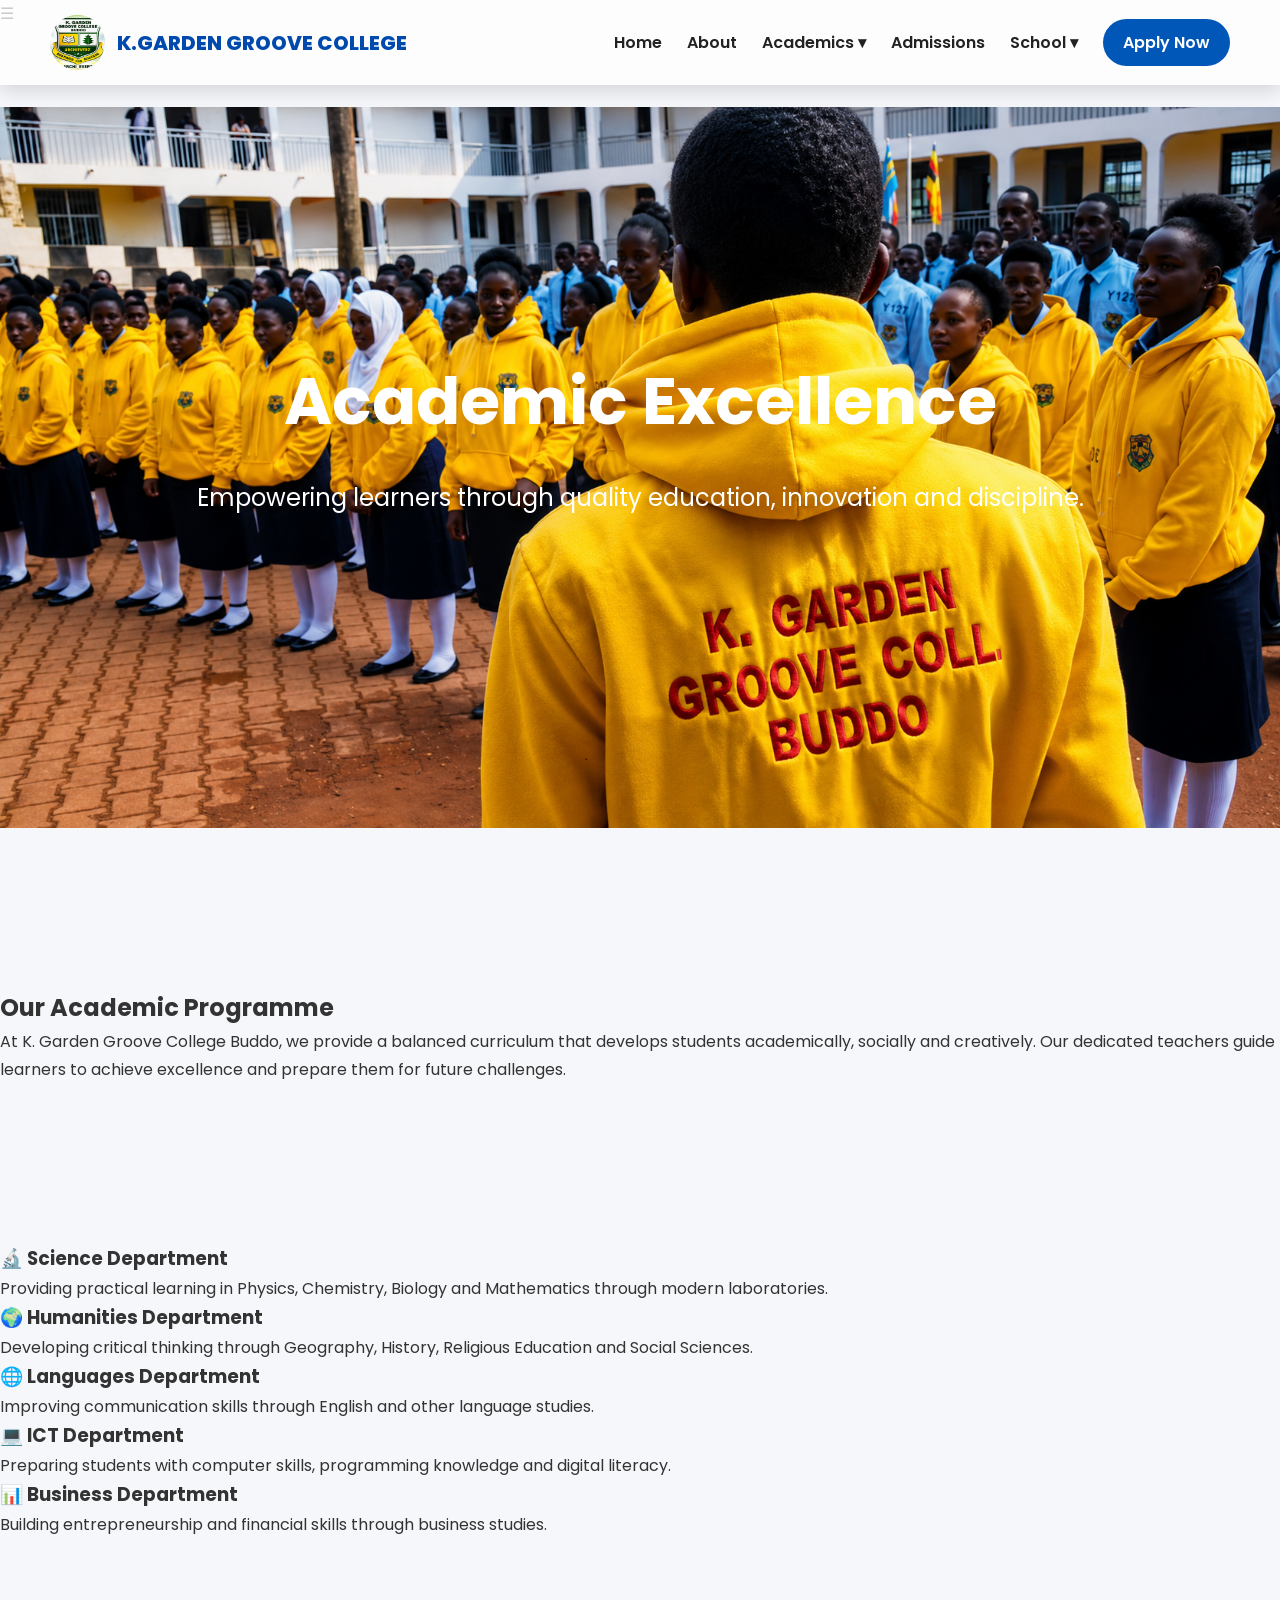
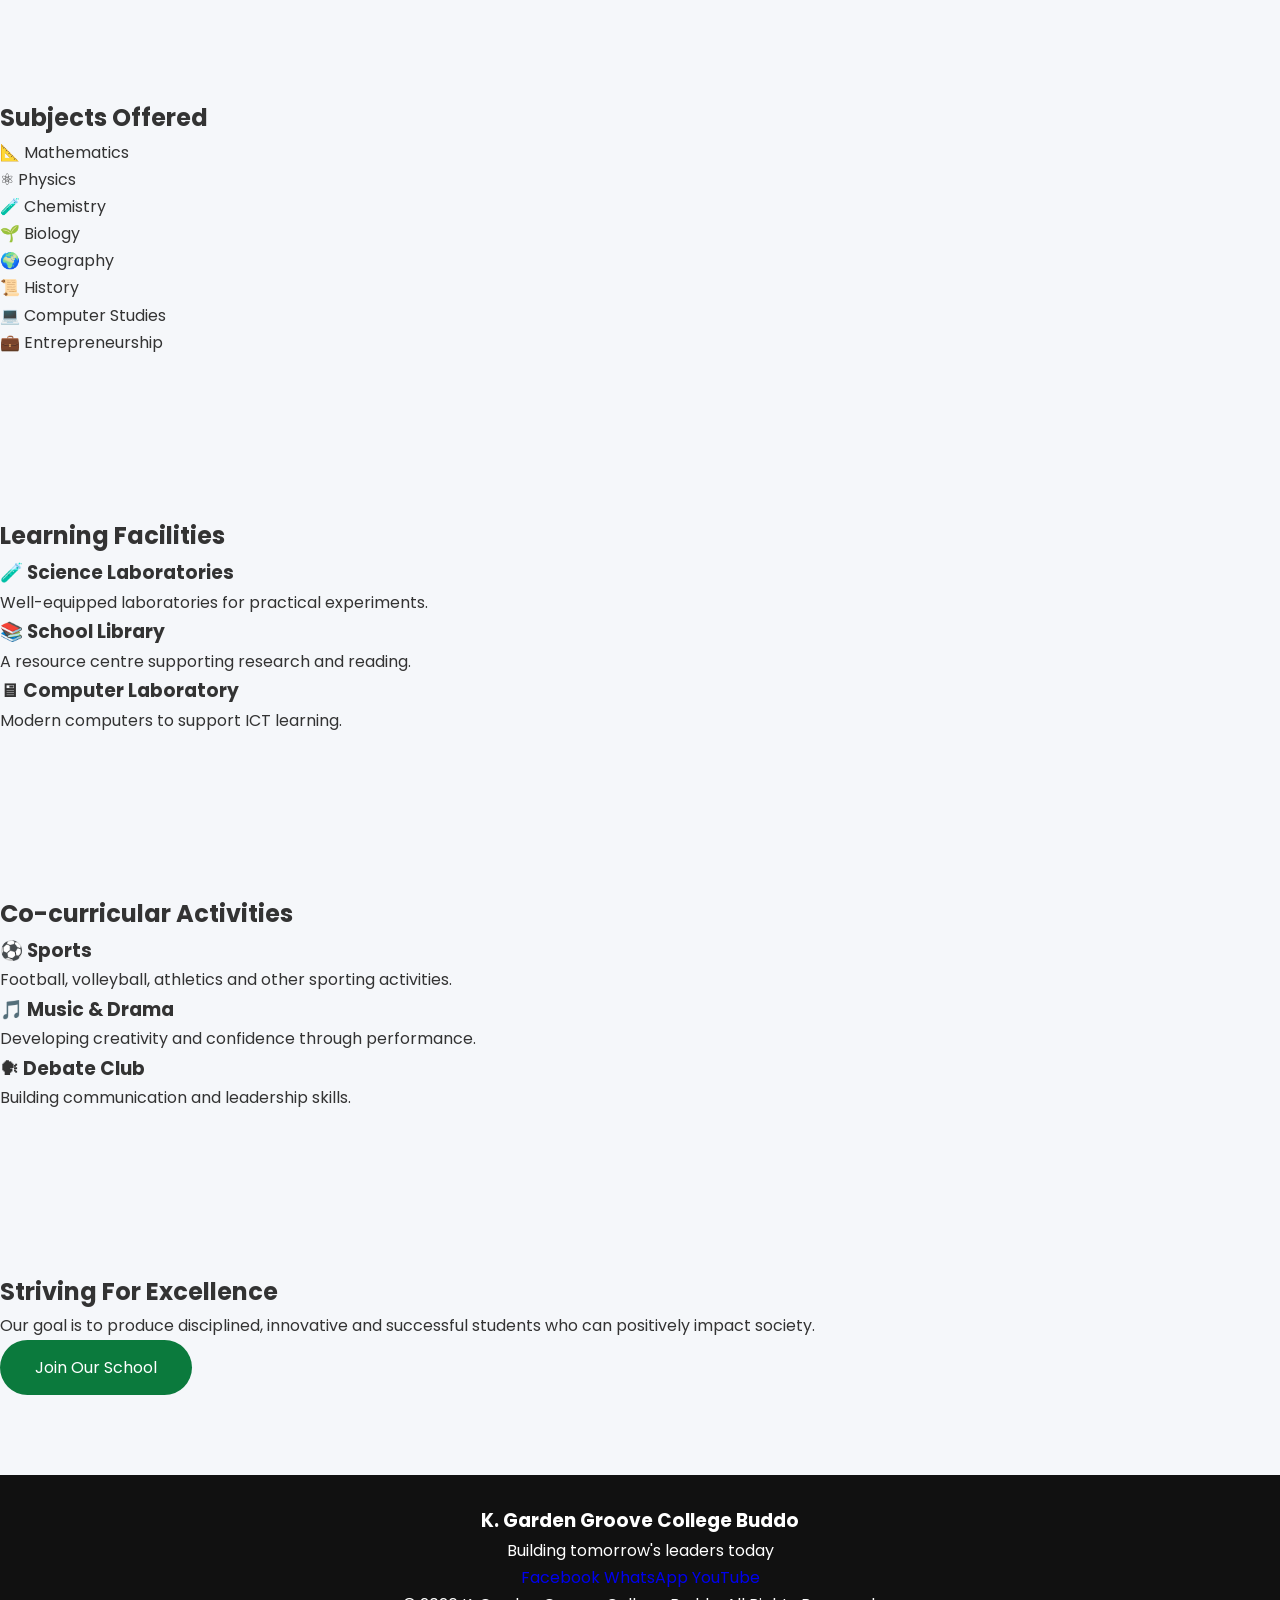
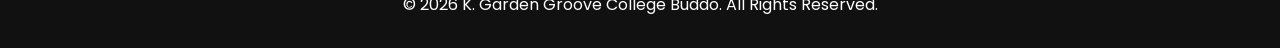
<file: academics.html>
<!DOCTYPE html>
<html lang="en">

<head>

<meta charset="UTF-8">
<meta name="viewport" content="width=device-width, initial-scale=1.0">

<title>Academics | K. Garden Groove College Buddo</title>
<link rel="icon" type="Badge.jpg" href="Badge.jpg">
<link rel="stylesheet" href="style.css">

<link href="https://fonts.googleapis.com/css2?family=Poppins:wght@300;400;500;600;700&display=swap" rel="stylesheet">

</head>


<body>


<!-- MODERN NAVIGATION -->

<header class="header">

<nav class="navbar">


<!-- LOGO -->

<div class="brand">

<div class="logo">
        <img src="Badge.jpg" alt="School Logo">
        <span>K.GARDEN GROOVE COLLEGE</span>
    </div>
</div>





<!-- MENU -->

<ul class="nav-links" id="navLinks">


<li>
<a href="index.html">
Home
</a>
</li>


<li>
<a href="about.html">
About
</a>
</li>



<li class="dropdown">

<a href="#">
Academics ▾
</a>


<ul class="dropdown-menu">

<li>
<a href="academics.html">
Departments
</a>
</li>


<li>
<a href="academics.html">
Subjects
</a>
</li>


<li>
<a href="gallery.html">
Academic Gallery
</a>
</li>


</ul>


</li>





<li>
<a href="admissions.html">
Admissions
</a>
</li>




<li class="dropdown">


<a href="#">
School ▾
</a>


<ul class="dropdown-menu">


<li>
<a href="gallery.html">
Gallery
</a>
</li>


<li>
<a href="contact.html">
Contact
</a>
</li>


<li>
<a href="admin-login.html">
Admin
</a>
</li>


</ul>


</li>



<li>

<a 
href="contact.html"
class="apply-btn">

Apply Now

</a>

</li>


</ul>





<!-- MOBILE BUTTON -->

<div class="menu-toggle" id="menuToggle">

☰

</div>



</nav>


</header>
<div class="menu-btn" id="menuBtn">
☰
</div>


</nav>

</header>




<!-- HERO SECTION -->

<section class="academic-hero">
  <img src="ChatGPT Image Jul 20, 2026, 01_02_42 PM.png" class="hero-image">
<div class="hero-content">

<h1>Academic Excellence</h1>

<p>
Empowering learners through quality education, innovation and discipline.
</p>


</div>

</section>





<!-- INTRODUCTION -->

<section class="about-section">


<h2>Our Academic Programme</h2>


<p>

At K. Garden Groove College Buddo, we provide a balanced curriculum
that develops students academically, socially and creatively.
Our dedicated teachers guide learners to achieve excellence
and prepare them for future challenges.

</p>


</section>






<!-- DEPARTMENTS -->

<section class="cards-container">


<div class="info-card">

<h3>🔬 Science Department</h3>

<p>
Providing practical learning in Physics, Chemistry,
Biology and Mathematics through modern laboratories.
</p>

</div>



<div class="info-card">

<h3>🌍 Humanities Department</h3>

<p>
Developing critical thinking through Geography,
History, Religious Education and Social Sciences.
</p>

</div>



<div class="info-card">

<h3>🌐 Languages Department</h3>

<p>
Improving communication skills through English
and other language studies.
</p>

</div>



<div class="info-card">

<h3>💻 ICT Department</h3>

<p>
Preparing students with computer skills,
programming knowledge and digital literacy.
</p>

</div>



<div class="info-card">

<h3>📊 Business Department</h3>

<p>
Building entrepreneurship and financial skills
through business studies.
</p>

</div>


</section>







<!-- SUBJECTS -->

<section class="subjects">


<h2>Subjects Offered</h2>


<div class="subject-grid">


<div class="subject-card">
📐 Mathematics
</div>


<div class="subject-card">
⚛ Physics
</div>


<div class="subject-card">
🧪 Chemistry
</div>


<div class="subject-card">
🌱 Biology
</div>


<div class="subject-card">
🌍 Geography
</div>


<div class="subject-card">
📜 History
</div>


<div class="subject-card">
💻 Computer Studies
</div>


<div class="subject-card">
💼 Entrepreneurship
</div>


</div>


</section>







<!-- FACILITIES -->

<section class="facilities">


<h2>Learning Facilities</h2>


<div class="features">


<div>

<h3>🧪 Science Laboratories</h3>

<p>
Well-equipped laboratories for practical experiments.
</p>

</div>



<div>

<h3>📚 School Library</h3>

<p>
A resource centre supporting research and reading.
</p>

</div>



<div>

<h3>🖥 Computer Laboratory</h3>

<p>
Modern computers to support ICT learning.
</p>

</div>


</div>


</section>







<!-- ACTIVITIES -->

<section class="activities">


<h2>Co-curricular Activities</h2>


<div class="cards-container">


<div class="info-card">

<h3>⚽ Sports</h3>

<p>
Football, volleyball, athletics and other sporting activities.
</p>

</div>



<div class="info-card">

<h3>🎵 Music & Drama</h3>

<p>
Developing creativity and confidence through performance.
</p>

</div>



<div class="info-card">

<h3>🗣 Debate Club</h3>

<p>
Building communication and leadership skills.
</p>

</div>


</div>


</section>








<!-- EXCELLENCE MESSAGE -->

<section class="cta">


<h2>Striving For Excellence</h2>


<p>

Our goal is to produce disciplined, innovative and successful
students who can positively impact society.

</p>


<a href="admissions.html" class="btn">
Join Our School
</a>


</section>








<!-- FOOTER -->

<footer>


<h3>
K. Garden Groove College Buddo
</h3>


<p>
Building tomorrow's leaders today
</p>


<div class="social">

<a href="#">Facebook</a>

<a href="#">WhatsApp</a>

<a href="#">YouTube</a>

</div>


<p>
© 2026 K. Garden Groove College Buddo. All Rights Reserved.
</p>


</footer>





<script>

const menuBtn = document.getElementById("menuBtn");

const navLinks = document.querySelector(".nav-links");


menuBtn.onclick = () => {

navLinks.classList.toggle("show");

};


</script>


</body>

</html>
</file>
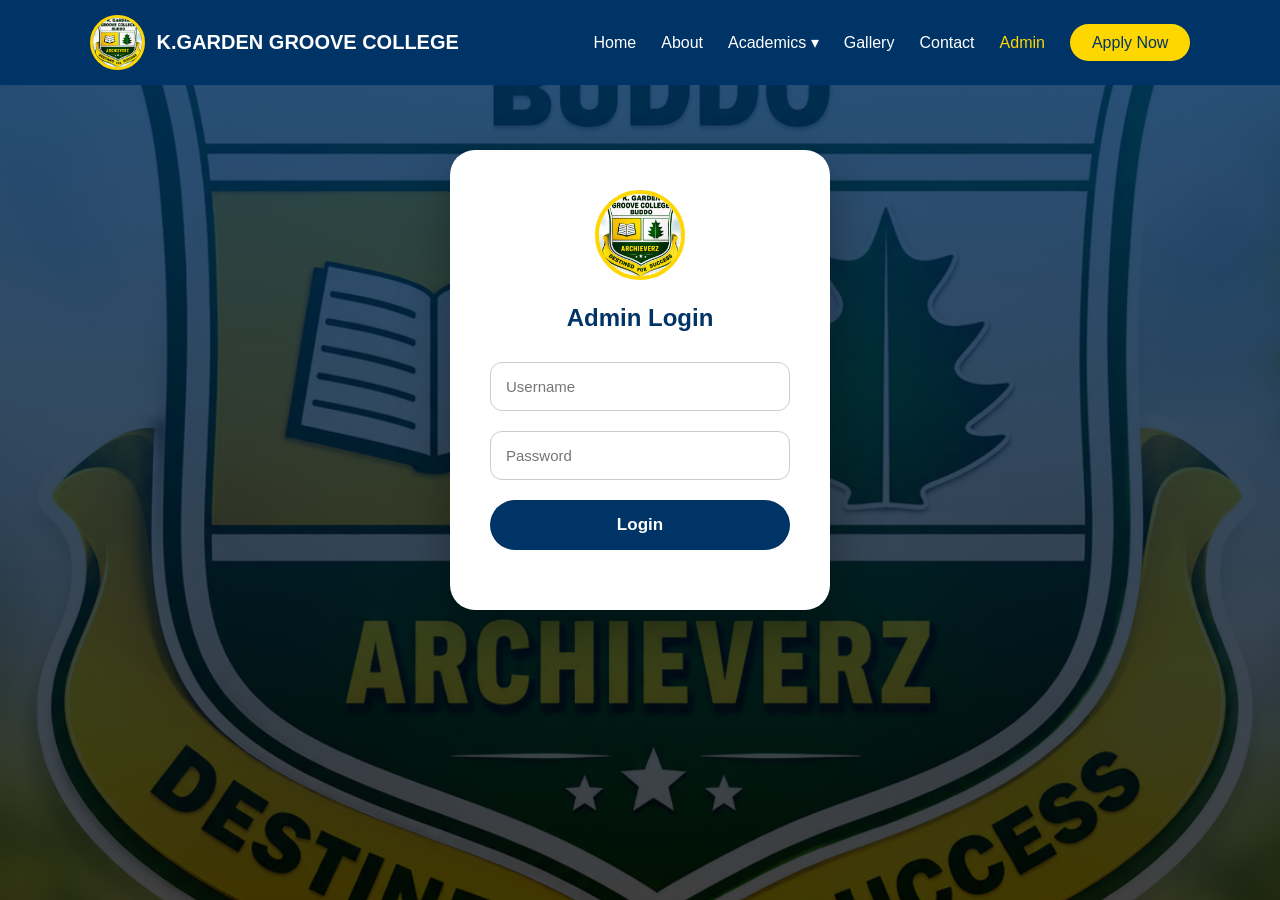
<file: admiin-login.html>
<!DOCTYPE html>
<html lang="en">

<head>

<title>Admin Dashboard | K. Garden Groove College Buddo</title>

<link rel="stylesheet" href="admin.css">

</head>


<body>


<div class="sidebar">

<h2>🎓 Admin Panel</h2>


<a href="#">Dashboard</a>

<a href="#announcements">
Announcements
</a>

<a href="#gallery">
Gallery
</a>

<a href="#admissions">
Admissions
</a>

<a href="#messages">
Messages
</a>

<a href="#students">
Students
</a>


<button onclick="logout()">
Logout
</button>


</div>





<div class="content">


<h1>
Welcome Admin
</h1>



<!-- ANNOUNCEMENTS -->

<section id="announcements">


<h2>📢 Manage Announcements</h2>


<input 
id="news"
placeholder="Enter announcement">


<button onclick="addNews()">
Add News
</button>


<ul id="newsList"></ul>


</section>







<!-- GALLERY -->

<section id="gallery">


<h2>📸 Gallery Management</h2>


<input 
type="text"
id="image"
placeholder="Image URL">


<button onclick="addImage()">
Add Image
</button>


<div id="galleryList"></div>


</section>








<!-- ADMISSIONS -->

<section id="admissions">


<h2>📝 Admission Applications</h2>


<div id="applications">

No applications yet.

</div>


</section>







<!-- MESSAGES -->

<section id="messages">


<h2>📩 Contact Messages</h2>


<div id="messagesList">

No messages yet.

</div>


</section>








<!-- STUDENTS -->

<section id="students">


<h2>🎓 Student Records</h2>


<input 
id="student"
placeholder="Student Name">


<button onclick="addStudent()">
Add Student
</button>


<ul id="studentList"></ul>


</section>



</div>




<script src="admin.js"></script>


</body>

</html>
</file>
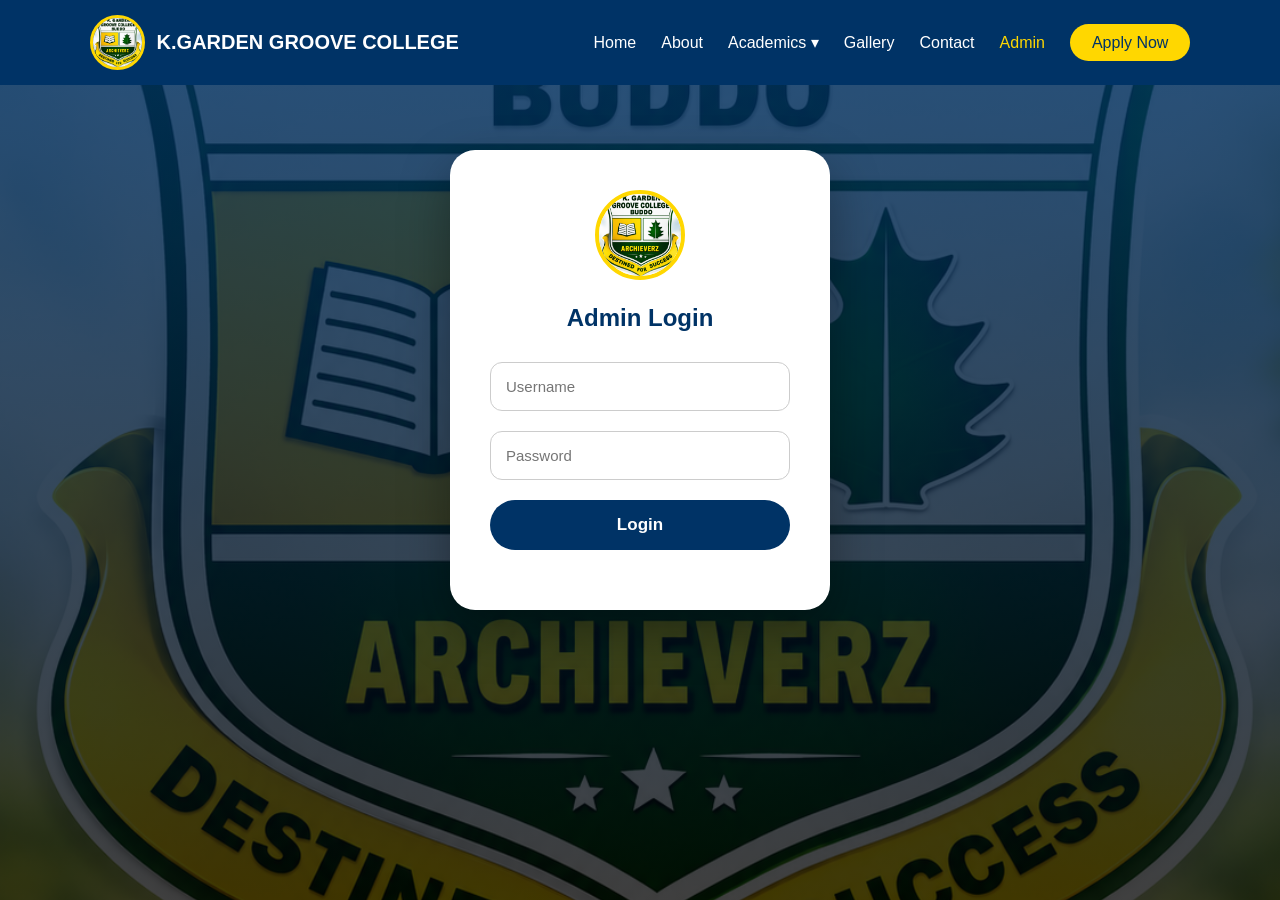
<file: admin-login.html>
<!DOCTYPE html>
<html lang="en">

<head>

<meta charset="UTF-8">

<meta name="viewport" content="width=device-width, initial-scale=1.0">

<title>
Admin Login | K. Garden Groove College Buddo
</title>

<link rel="icon" href="Badge.jpg">

<link rel="stylesheet" href="login.css">

</head>



<body>



<!-- ================= NAVBAR ================= -->


<header class="navbar">


<div class="nav-logo">

<img src="Badge.jpg" alt="School Logo">

<span>
K.GARDEN GROOVE COLLEGE
</span>

</div>



<nav>


<ul class="nav-links" id="navLinks">


<li>
<a href="index.html">
Home
</a>
</li>



<li>
<a href="about.html">
About
</a>
</li>




<li class="dropdown">

<a href="#">
Academics ▾
</a>


<ul class="dropdown-menu">


<li>
<a href="academics.html">
Departments
</a>
</li>


<li>
<a href="subjects.html">
Subjects
</a>
</li>


<li>
<a href="admissions.html">
Admissions
</a>
</li>


</ul>


</li>





<li>
<a href="gallery.html">
Gallery
</a>
</li>



<li>
<a href="contact.html">
Contact
</a>
</li>



<li>
<a href="admin-login.html"
class="active">

Admin

</a>
</li>




<li>

<a href="admissions.html"
class="apply-btn">

Apply Now

</a>

</li>


</ul>


</nav>



<div class="menu-toggle" id="menuToggle">

☰

</div>



</header>






<!-- ================= LOGIN ================= -->


<div class="login-box">


<div class="login-logo">

<img src="Badge.jpg" alt="School Logo">

</div>



<h2>
Admin Login
</h2>



<div class="input-box">

<input
type="text"
id="username"
placeholder="Username"
required>

</div>




<div class="input-box">

<input
type="password"
id="password"
placeholder="Password"
required>

</div>




<button type="button" onclick="login()">

Login

</button>




<p id="message"></p>



</div>






<script src="login.js"></script>



<script>


// MOBILE MENU

const menuToggle =
document.getElementById("menuToggle");


const navLinks =
document.getElementById("navLinks");



menuToggle.onclick=function(){

navLinks.classList.toggle("show");

};



</script>



</body>

</html>
</file>
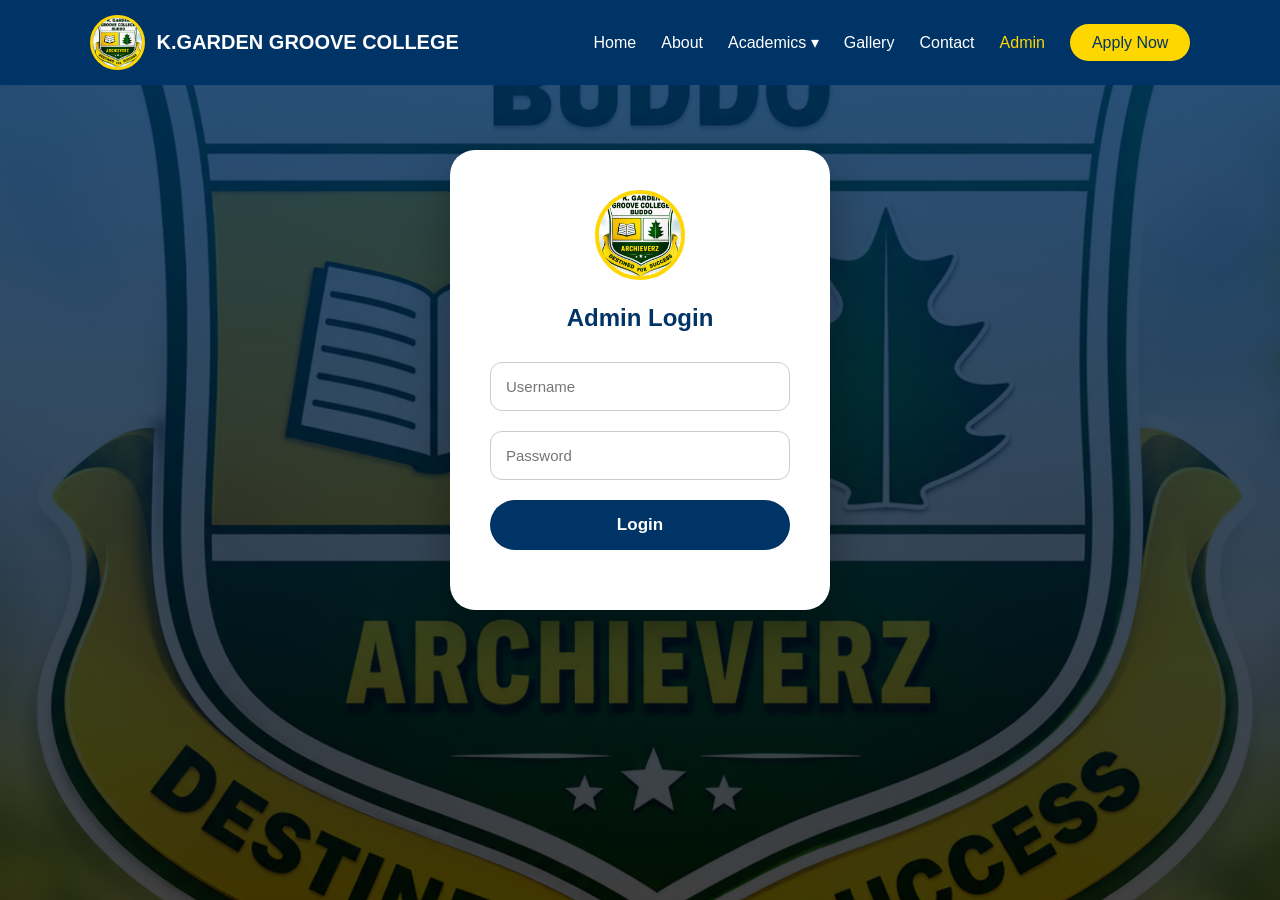
<file: admin.html>
<!DOCTYPE html>
<html lang="en">
<head>

    <meta charset="UTF-8">
    <meta name="viewport" content="width=device-width, initial-scale=1.0">

    <title>Admin Dashboard | K. Garden Groove College Buddo</title>
<link rel="icon" type="Badge.jpg" href="Badge.jpg">
    <link rel="stylesheet" href="admin.css">

</head>

<body>

<div class="sidebar">

    <h2>Admin Panel</h2>

    <a href="#" id="dashboardLink">Dashboard</a>

<a href="#announcements" id="announcementLink">
Announcements
</a>

<a href="#gallery" id="galleryLink">
Gallery
</a>

<a href="#admissions" id="admissionLink">
Admissions
</a>

<a href="#messages" id="messageLink">
Messages
</a>

<a href="#students" id="studentLink">
Students
</a>

    <button type="button" onclick="logout()">Logout</button>

</div>

<div class="content">

    <h1 id="welcome"></h1>

    <!-- ANNOUNCEMENTS -->
    <section id="announcements">

        <h2>📢 Manage School Announcements</h2>

        <input
            type="text"
            id="announcementTitle"
            placeholder="Announcement Title">

        <textarea
            id="announcementText"
            placeholder="Write announcement here..."></textarea>

        <button
            type="button"
            id="publishBtn"
            onclick="addAnnouncement()">
            Publish Announcement
        </button>

        <div id="announcementList"></div>

    </section>

   <!-- GALLERY -->

<section id="gallery">

    <h2>📸 Gallery Management</h2>

    <input
        type="file"
        id="imageUpload"
        accept="image/*">

    <button onclick="addImage()">
        Upload Image
    </button>

    <div id="galleryList"></div>

</section>
    <!-- ADMISSIONS -->

<section id="admissions">

    <h2>Admission Applications</h2>

    <div id="applications"></div>

</section>


</section>

    <!-- CONTACT MESSAGES -->
    <section id="messages">

        <h2>📩 Contact Messages</h2>

        <div id="messagesList">
            No messages yet.
        </div>

    </section>

    <!-- STUDENTS -->
    <section id="students">

        <!-- STUDENTS -->

<section id="students">

<h2>🎓 Student Records</h2>


<ul id="studentList"></ul>


</section></div>

<script src="admin.js"></script>

</body>
</html>
</file>
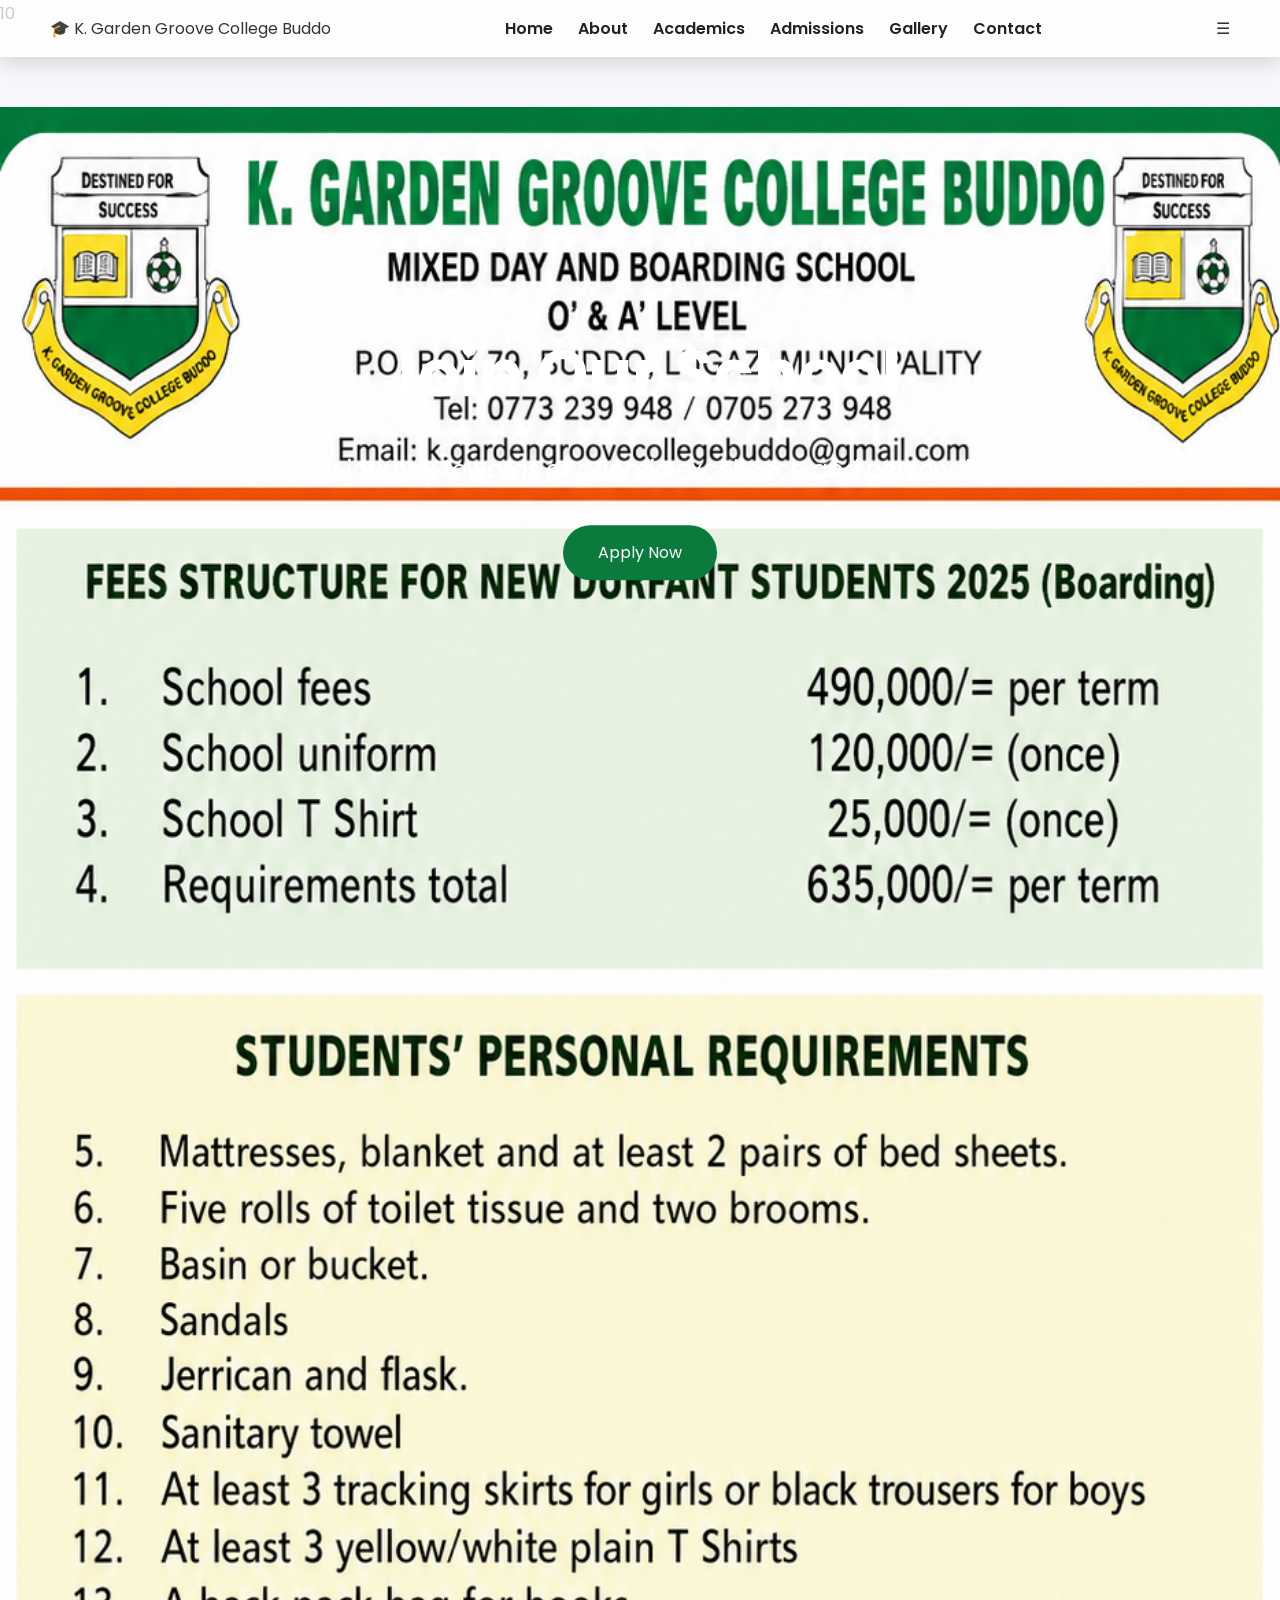
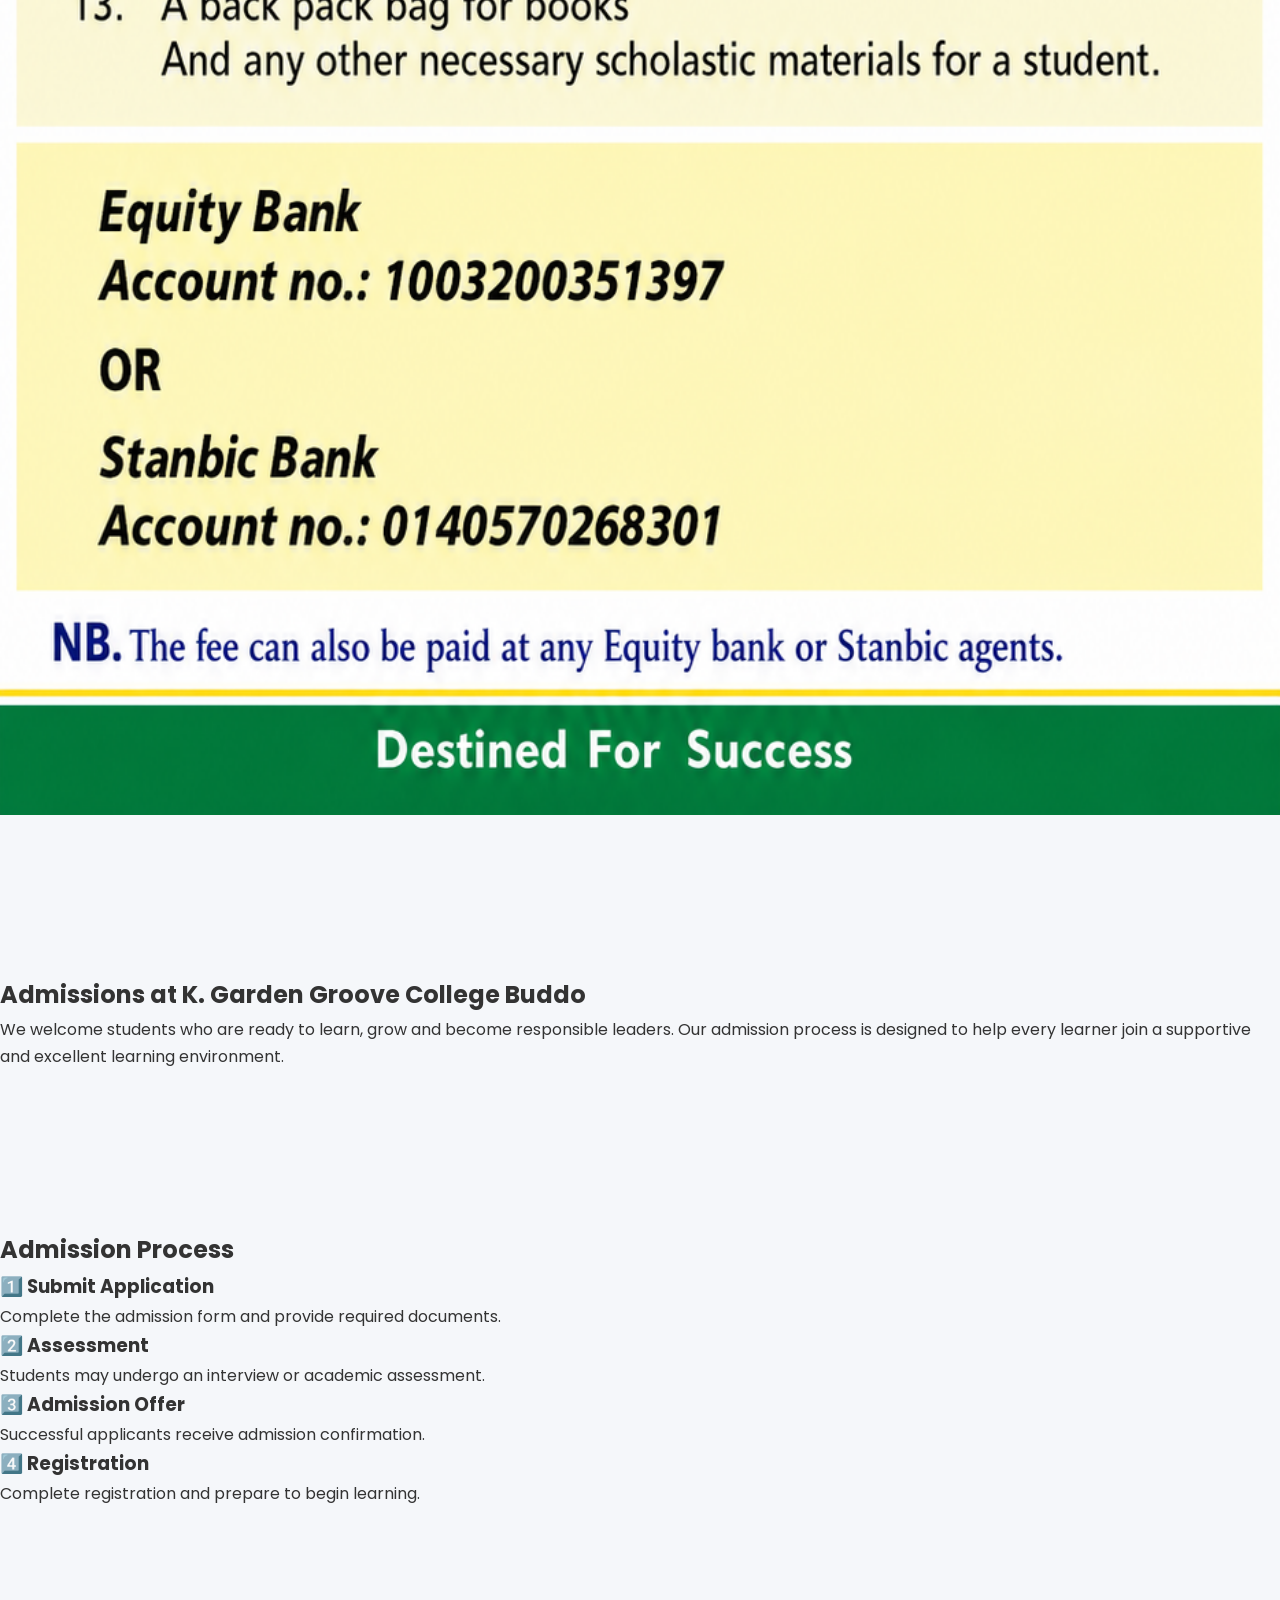
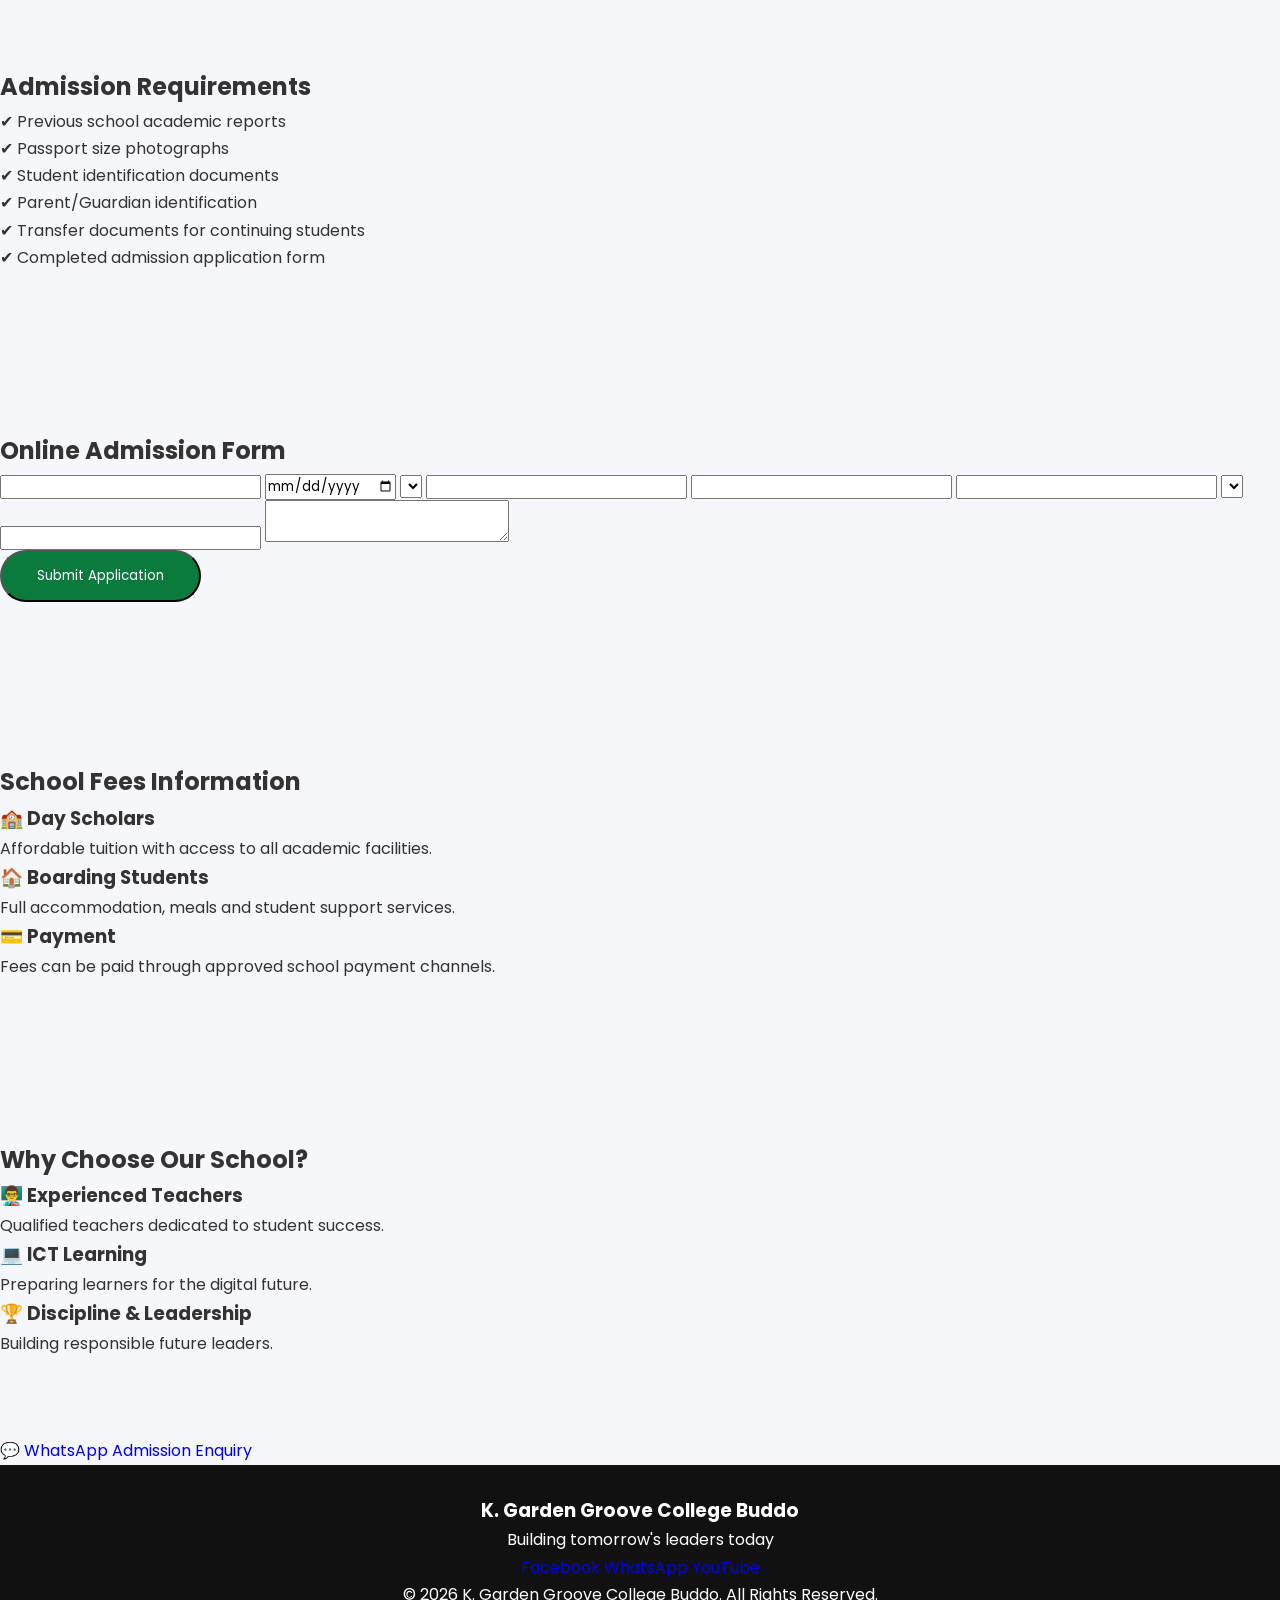
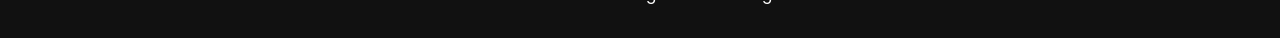
<file: admission.html>
10<!DOCTYPE html>
<html lang="en">

<head>

<meta charset="UTF-8">
<meta name="viewport" content="width=device-width, initial-scale=1.0">

<title>Admissions | K. Garden Groove College Buddo</title>

<link rel="stylesheet" href="style.css">
<link rel="icon" type="Badge.jpg" href="Badge.jpg">
<link href="https://fonts.googleapis.com/css2?family=Poppins:wght@300;400;500;600;700&display=swap" rel="stylesheet">

</head>


<body>


<!-- NAVIGATION -->

<header>

<nav class="navbar">

<div class="logo">
🎓 K. Garden Groove College Buddo
</div>


<ul class="nav-links">

<li><a href="index.html">Home</a></li>

<li><a href="about.html">About</a></li>

<li><a href="academics.html">Academics</a></li>

<li><a href="admissions.html" class="active">Admissions</a></li>

<li><a href="gallery.html">Gallery</a></li>

<li><a href="contact.html">Contact</a></li>

</ul>


<div class="menu-btn" id="menuBtn">
☰
</div>


</nav>

</header>





<!-- HERO SECTION -->

<section class="admission-hero">
  <img src="ChatGPT Image Jul 20, 2026, 06_29_06 PM.png" class="hero-image">
<div class="hero-content">
<h1>Join Our School</h1>

<p>
Begin your journey towards academic excellence and personal growth.
</p>


<a href="#application" class="btn">
Apply Now
</a>


</div>

</section>







<!-- WELCOME -->

<section class="about-section">

<h2>Admissions at K. Garden Groove College Buddo</h2>


<p>

We welcome students who are ready to learn, grow and become
responsible leaders. Our admission process is designed to help
every learner join a supportive and excellent learning environment.

</p>


</section>








<!-- ADMISSION PROCESS -->

<section class="steps">


<h2>Admission Process</h2>


<div class="cards-container">


<div class="info-card">

<h3>1️⃣ Submit Application</h3>

<p>
Complete the admission form and provide required documents.
</p>

</div>



<div class="info-card">

<h3>2️⃣ Assessment</h3>

<p>
Students may undergo an interview or academic assessment.
</p>

</div>




<div class="info-card">

<h3>3️⃣ Admission Offer</h3>

<p>
Successful applicants receive admission confirmation.
</p>

</div>





<div class="info-card">

<h3>4️⃣ Registration</h3>

<p>
Complete registration and prepare to begin learning.
</p>

</div>



</div>


</section>








<!-- REQUIREMENTS -->

<section class="requirements">


<h2>Admission Requirements</h2>


<ul>

<li>✔ Previous school academic reports</li>

<li>✔ Passport size photographs</li>

<li>✔ Student identification documents</li>

<li>✔ Parent/Guardian identification</li>

<li>✔ Transfer documents for continuing students</li>

<li>✔ Completed admission application form</li>

</ul>


</section>









<!-- ================= APPLICATION ================= -->

<section class="application" id="application">

<h2>Online Admission Form</h2>


<input type="text" id="studentName">

<input type="date" id="dob">

<select id="gender">
...
</select>

<input type="text" id="parentName">

<input type="tel" id="phone">

<input type="email" id="email">

<select id="classApplying">
...
</select>

<input type="text" id="previousSchool">

<textarea id="information"></textarea>

<form id="admissionForm">

<button 
type="submit"
class="btn">

Submit Application

</button>


</form>


</section>









<!-- FEES -->

<section class="fees">


<h2>School Fees Information</h2>


<div class="cards-container">


<div class="info-card">

<h3>🏫 Day Scholars</h3>

<p>
Affordable tuition with access to all academic facilities.
</p>

</div>




<div class="info-card">

<h3>🏠 Boarding Students</h3>

<p>
Full accommodation, meals and student support services.
</p>

</div>




<div class="info-card">

<h3>💳 Payment</h3>

<p>
Fees can be paid through approved school payment channels.
</p>

</div>


</div>


</section>









<!-- WHY CHOOSE US -->

<section class="why-us">


<h2>Why Choose Our School?</h2>


<div class="features">


<div>

<h3>👨‍🏫 Experienced Teachers</h3>

<p>
Qualified teachers dedicated to student success.
</p>

</div>



<div>

<h3>💻 ICT Learning</h3>

<p>
Preparing learners for the digital future.
</p>

</div>



<div>

<h3>🏆 Discipline & Leadership</h3>

<p>
Building responsible future leaders.
</p>

</div>


</div>


</section>








<!-- WHATSAPP BUTTON -->

<a href="https://wa.me/256700000000" class="whatsapp">

💬 WhatsApp Admission Enquiry

</a>








<!-- FOOTER -->


<footer>


<h3>
K. Garden Groove College Buddo
</h3>


<p>
Building tomorrow's leaders today
</p>


<div class="social">

<a href="#">
Facebook
</a>

<a href="#">
WhatsApp
</a>

<a href="#">
YouTube
</a>

</div>


<p>
© 2026 K. Garden Groove College Buddo. All Rights Reserved.
</p>


</footer>
<script src="admission.js"></script>
</body>
</html>
</file>
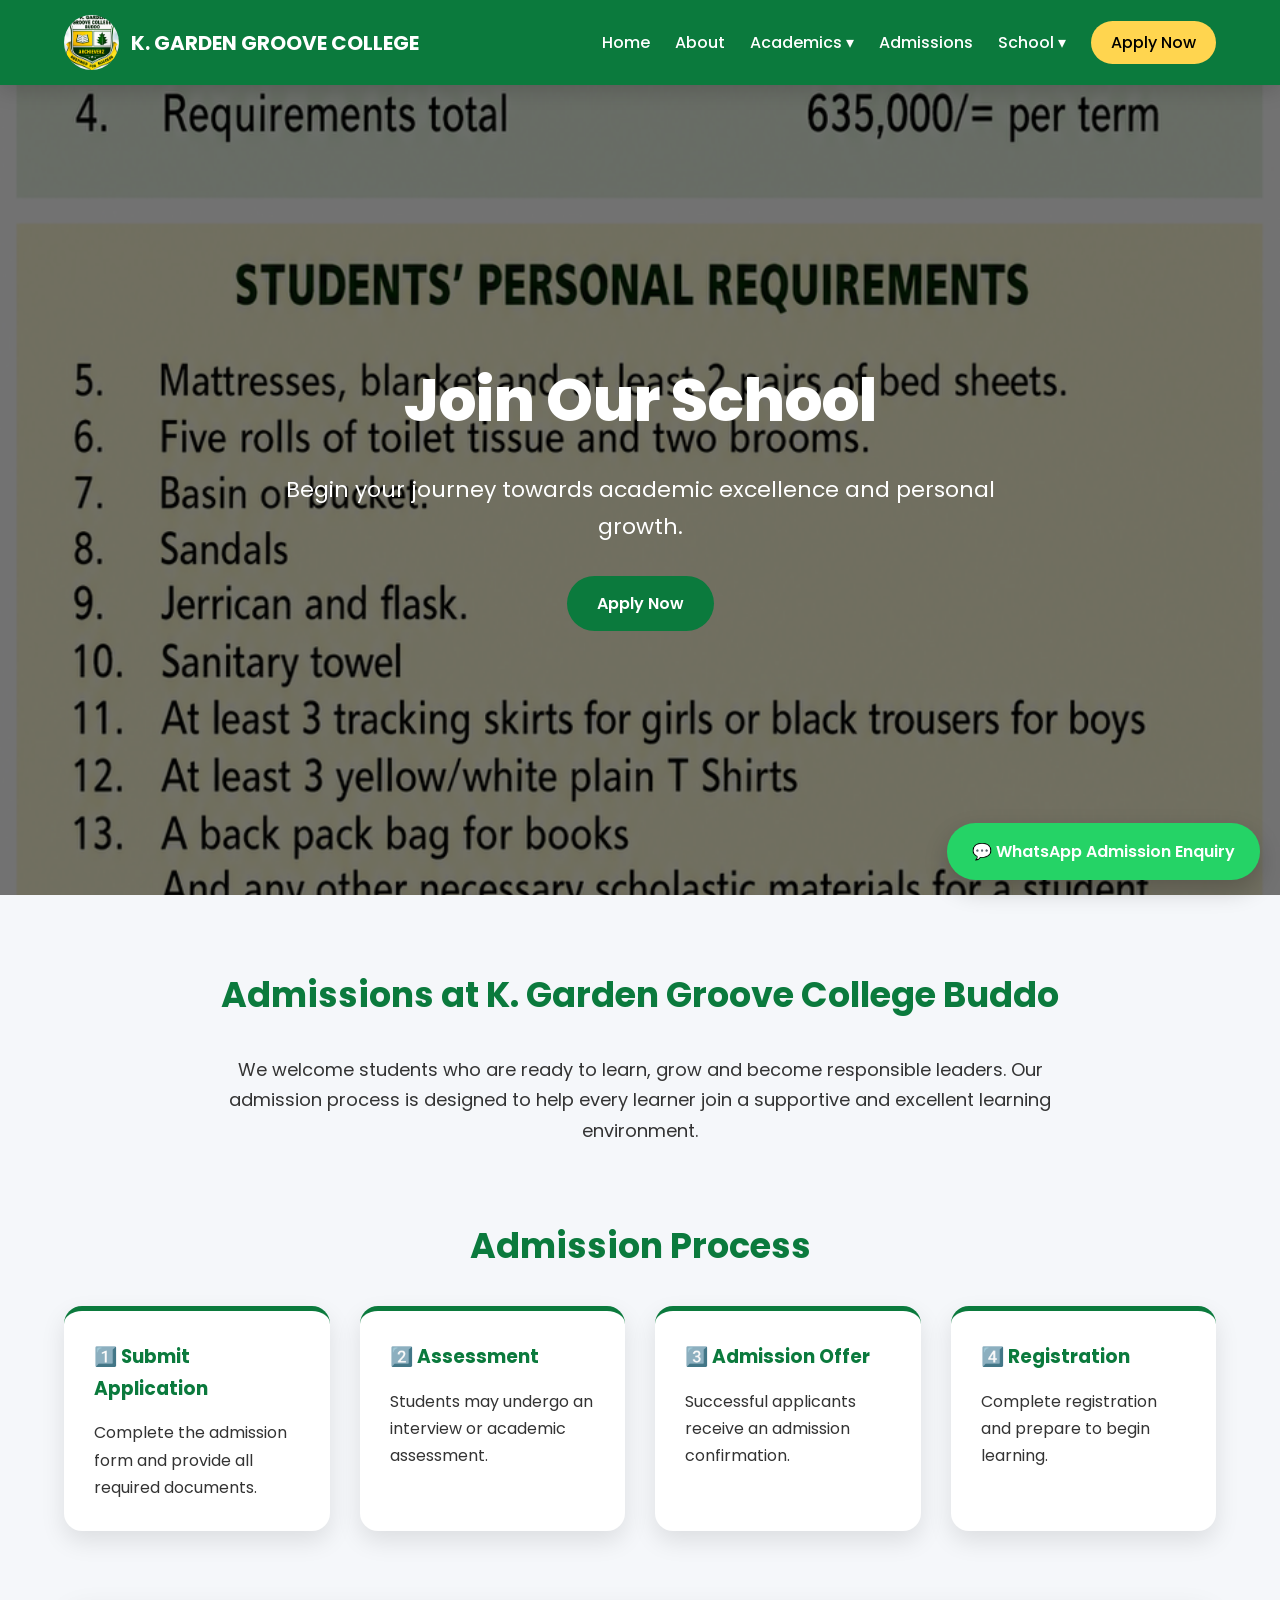
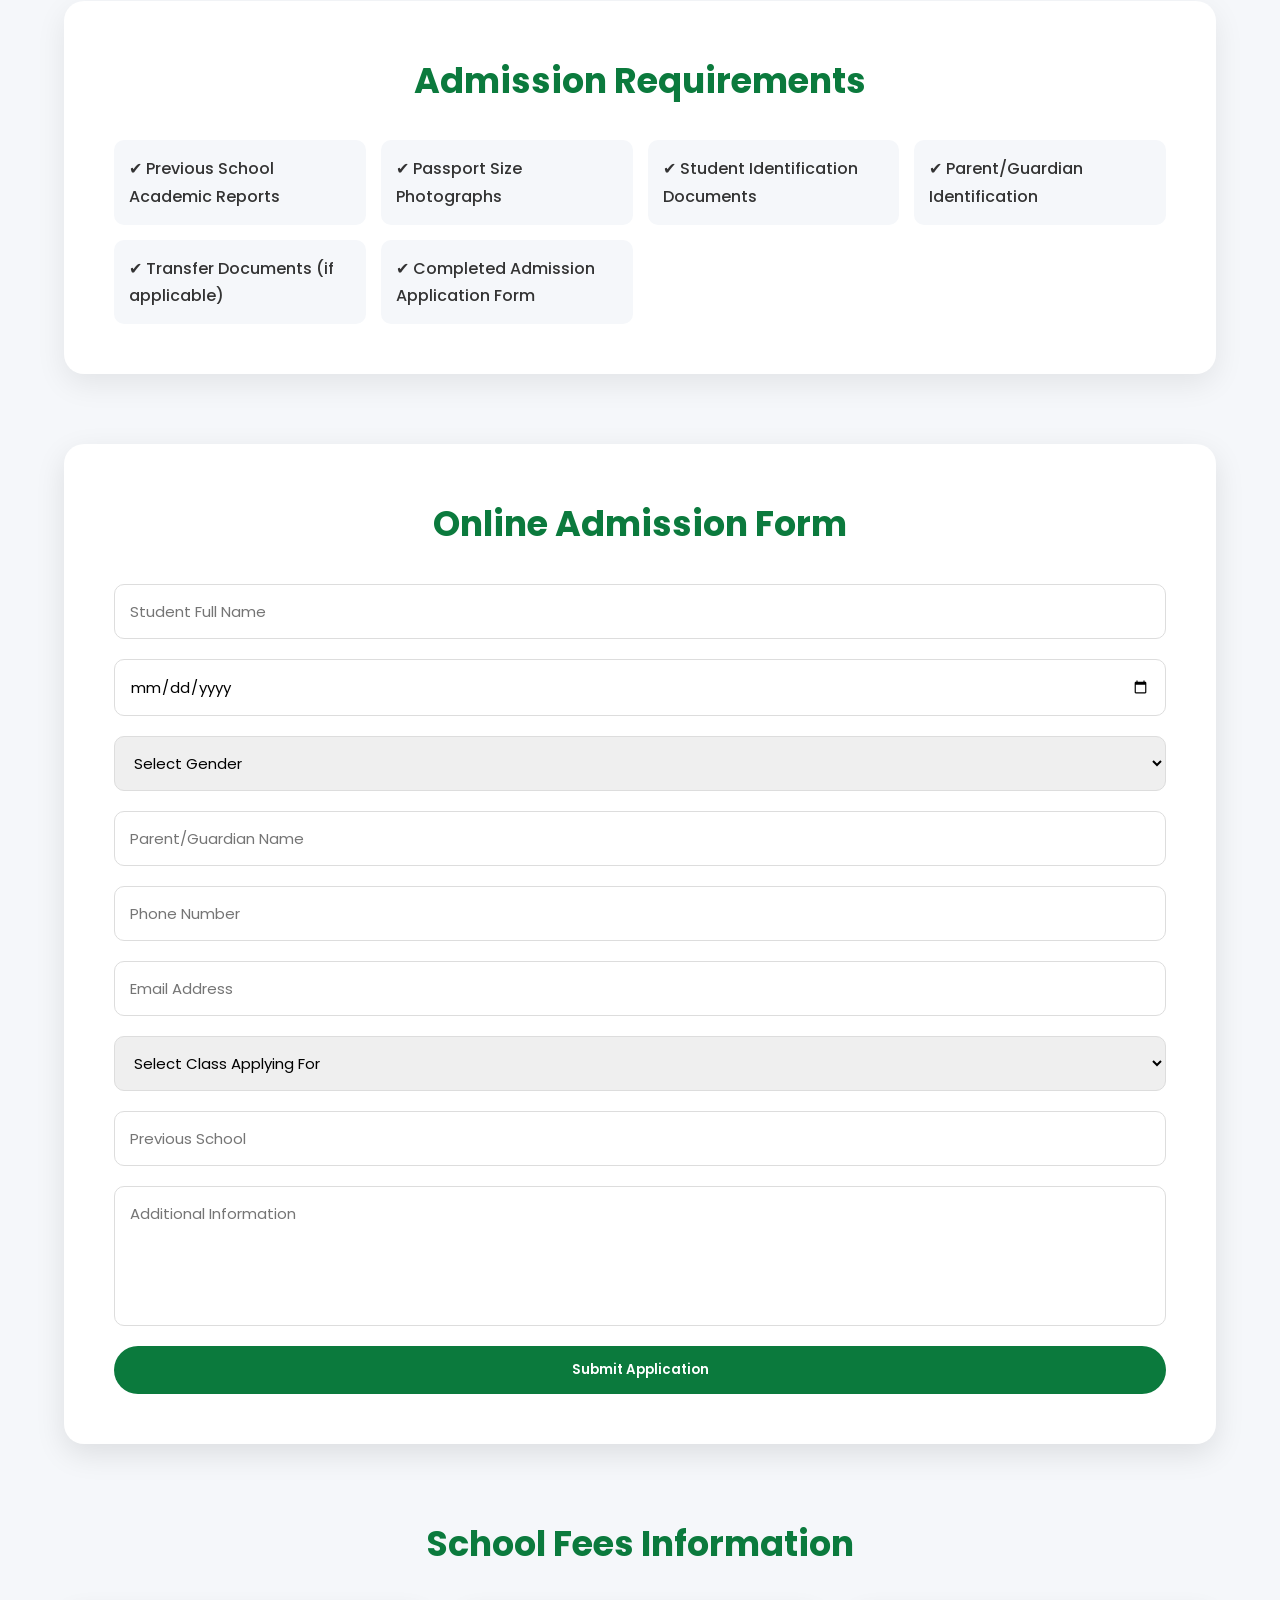
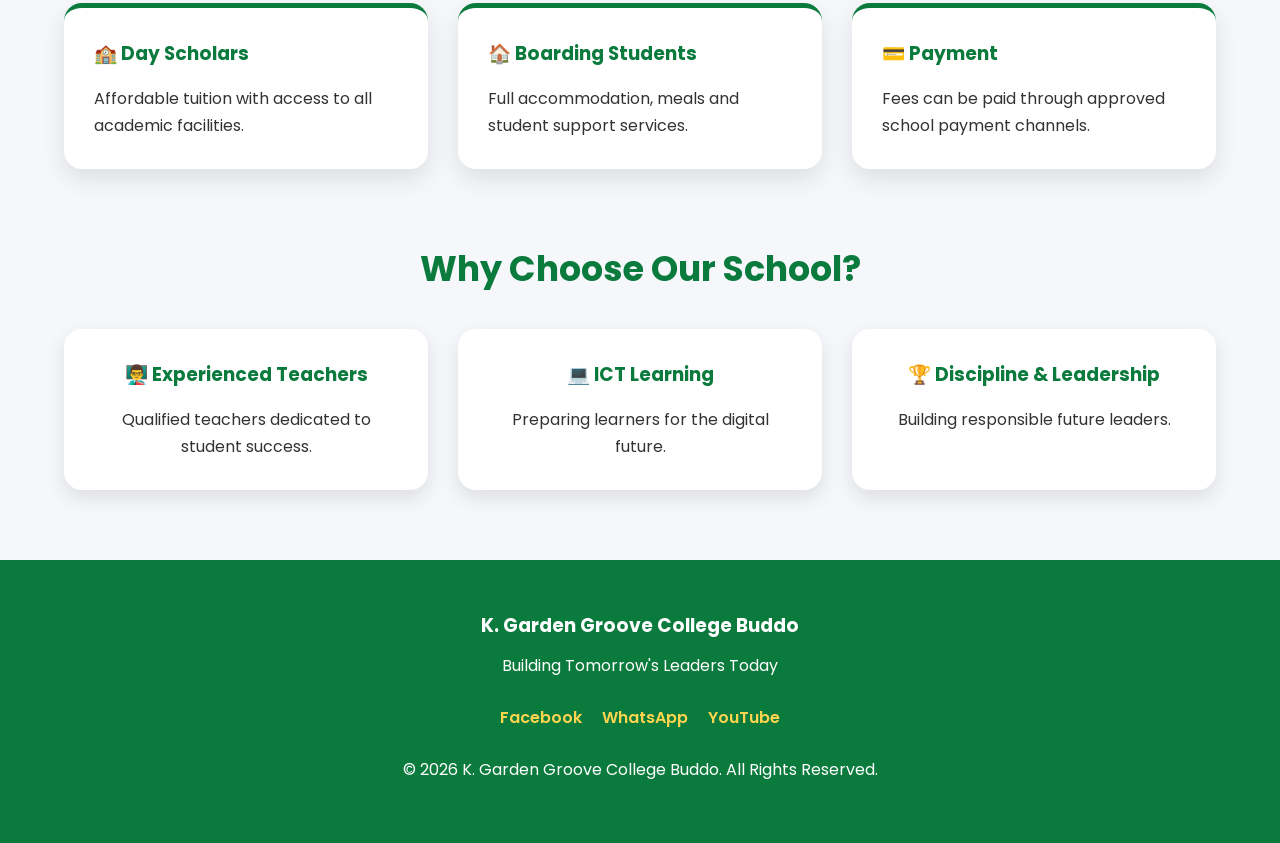
<file: admissions.html>
<!DOCTYPE html>
<html lang="en">

<head>

<meta charset="UTF-8">
<meta name="viewport" content="width=device-width, initial-scale=1.0">

<title>Admissions | K. Garden Groove College Buddo</title>

<link rel="stylesheet" href="admission.css">

<link rel="icon" href="Badge.jpg">

<link href="https://fonts.googleapis.com/css2?family=Poppins:wght@300;400;500;600;700&display=swap" rel="stylesheet">

</head>

<body>

<!-- ================= NAVIGATION ================= -->

<header class="header">

<nav class="navbar">

<!-- LOGO -->

<div class="logo">
    <img src="Badge.jpg" alt="School Logo" loading="lazy">
    <span>K. GARDEN GROOVE COLLEGE</span>
</div>

<!-- MENU -->

<ul class="nav-links" id="navLinks">

<li><a href="index.html">Home</a></li>

<li><a href="about.html">About</a></li>

<li class="dropdown">

<a href="#">Academics ▾</a>

<ul class="dropdown-menu">

<li><a href="academics.html">Departments</a></li>

<li><a href="academics.html">Subjects</a></li>

<li><a href="gallery.html">Academic Gallery</a></li>

</ul>

</li>

<li>
<a href="admissions.html">Admissions</a>
</li>

<li class="dropdown">

<a href="#">School ▾</a>

<ul class="dropdown-menu">

<li><a href="gallery.html">Gallery</a></li>

<li><a href="contact.html">Contact</a></li>

<li><a href="admin-login.html">Admin</a></li>

</ul>

</li>

<li>
<a href="#application" class="apply-btn">
Apply Now
</a>
</li>

</ul>

<!-- MOBILE MENU -->

<div class="menu-toggle" id="menuToggle">
☰
</div>

</nav>

</header>

<!-- ================= HERO ================= -->

<section class="admission-hero">

<img src="ChatGPT Image Jul 20, 2026, 06_29_06 PM.png"
class="hero-image"
alt="Students"
loading="lazy">

<div class="hero-content">

<h1>Join Our School</h1>

<p>
Begin your journey towards academic excellence and personal growth.
</p>

<a href="#application" class="btn">
Apply Now
</a>

</div>

</section>

<!-- ================= ABOUT ================= -->

<section class="about-section">

<h2>Admissions at K. Garden Groove College Buddo</h2>

<p>

We welcome students who are ready to learn, grow and become responsible leaders.
Our admission process is designed to help every learner join a supportive and
excellent learning environment.

</p>

</section>

<!-- ================= ADMISSION STEPS ================= -->

<section class="steps">

<h2>Admission Process</h2>

<div class="cards-container">

<div class="info-card">
<h3>1️⃣ Submit Application</h3>
<p>Complete the admission form and provide all required documents.</p>
</div>

<div class="info-card">
<h3>2️⃣ Assessment</h3>
<p>Students may undergo an interview or academic assessment.</p>
</div>

<div class="info-card">
<h3>3️⃣ Admission Offer</h3>
<p>Successful applicants receive an admission confirmation.</p>
</div>

<div class="info-card">
<h3>4️⃣ Registration</h3>
<p>Complete registration and prepare to begin learning.</p>
</div>

</div>

</section>

<!-- ================= REQUIREMENTS ================= -->

<section class="requirements">

<h2>Admission Requirements</h2>

<ul>

<li>✔ Previous School Academic Reports</li>

<li>✔ Passport Size Photographs</li>

<li>✔ Student Identification Documents</li>

<li>✔ Parent/Guardian Identification</li>

<li>✔ Transfer Documents (if applicable)</li>

<li>✔ Completed Admission Application Form</li>

</ul>

</section>

<!-- ================= APPLICATION ================= -->

<section class="application" id="application">

<h2>Online Admission Form</h2>


<form id="admissionForm">


<input 
type="text"
id="studentName"
placeholder="Student Full Name"
required>


<input 
type="date"
id="dob"
required>



<select id="gender" required>

<option value="">
Select Gender
</option>

<option value="Male">
Male
</option>

<option value="Female">
Female
</option>

</select>



<input
type="text"
id="parentName"
placeholder="Parent/Guardian Name"
required>



<input
type="tel"
id="phone"
placeholder="Phone Number"
required>



<input
type="email"
id="email"
placeholder="Email Address">



<select id="classApplying" required>


<option value="">
Select Class Applying For
</option>


<option value="Senior One">
Senior One
</option>

<option value="Senior Two">
Senior Two
</option>

<option value="Senior Three">
Senior Three
</option>

<option value="Senior Four">
Senior Four
</option>

<option value="Senior Five">
Senior Five
</option>

<option value="Senior Six">
Senior Six
</option>


</select>



<input
type="text"
id="previousSchool"
placeholder="Previous School">



<textarea
id="information"
placeholder="Additional Information">
</textarea>



<button 
type="submit"
class="btn">

Submit Application

</button>


</form>


</section>

<!-- ================= FEES ================= -->

<section class="fees">

<h2>School Fees Information</h2>

<div class="cards-container">

<div class="info-card">
<h3>🏫 Day Scholars</h3>
<p>Affordable tuition with access to all academic facilities.</p>
</div>

<div class="info-card">
<h3>🏠 Boarding Students</h3>
<p>Full accommodation, meals and student support services.</p>
</div>

<div class="info-card">
<h3>💳 Payment</h3>
<p>Fees can be paid through approved school payment channels.</p>
</div>

</div>

</section>

<!-- ================= WHY CHOOSE US ================= -->

<section class="why-us">

<h2>Why Choose Our School?</h2>

<div class="features">

<div>
<h3>👨‍🏫 Experienced Teachers</h3>
<p>Qualified teachers dedicated to student success.</p>
</div>

<div>
<h3>💻 ICT Learning</h3>
<p>Preparing learners for the digital future.</p>
</div>

<div>
<h3>🏆 Discipline & Leadership</h3>
<p>Building responsible future leaders.</p>
</div>

</div>

</section>

<!-- ================= WHATSAPP ================= -->

<a href="https://wa.me/256700000000" class="whatsapp">
💬 WhatsApp Admission Enquiry
</a>

<!-- ================= FOOTER ================= -->

<footer>

<h3>K. Garden Groove College Buddo</h3>

<p>Building Tomorrow's Leaders Today</p>

<div class="social">

<a href="#">Facebook</a>

<a href="#">WhatsApp</a>

<a href="#">YouTube</a>

</div>

<p>&copy; 2026 K. Garden Groove College Buddo. All Rights Reserved.</p>

</footer>

<!-- ================= JAVASCRIPT ================= -->

<script>

// Mobile Menu

const menuToggle = document.getElementById("menuToggle");
const navLinks = document.getElementById("navLinks");

menuToggle.addEventListener("click", () => {
    navLinks.classList.toggle("show");
});

// Admission Form

document.getElementById("admissionForm").addEventListener("submit", function(e){

    e.preventDefault();

    const application = {

        studentName: document.getElementById("studentName").value,
        dob: document.getElementById("dob").value,
        gender: document.getElementById("gender").value,
        parentName: document.getElementById("parentName").value,
        phone: document.getElementById("phone").value,
        email: document.getElementById("email").value,
        classApplying: document.getElementById("classApplying").value,
        previousSchool: document.getElementById("previousSchool").value,
        information: document.getElementById("information").value,
        submitted: new Date().toLocaleString()

    };

    let applications = JSON.parse(localStorage.getItem("applications")) || [];

    applications.push(application);

    localStorage.setItem(
        "applications",
        JSON.stringify(applications)
    );

    alert("Application submitted successfully.");

    this.reset();

});

</script>

</body>
</html>
</file>
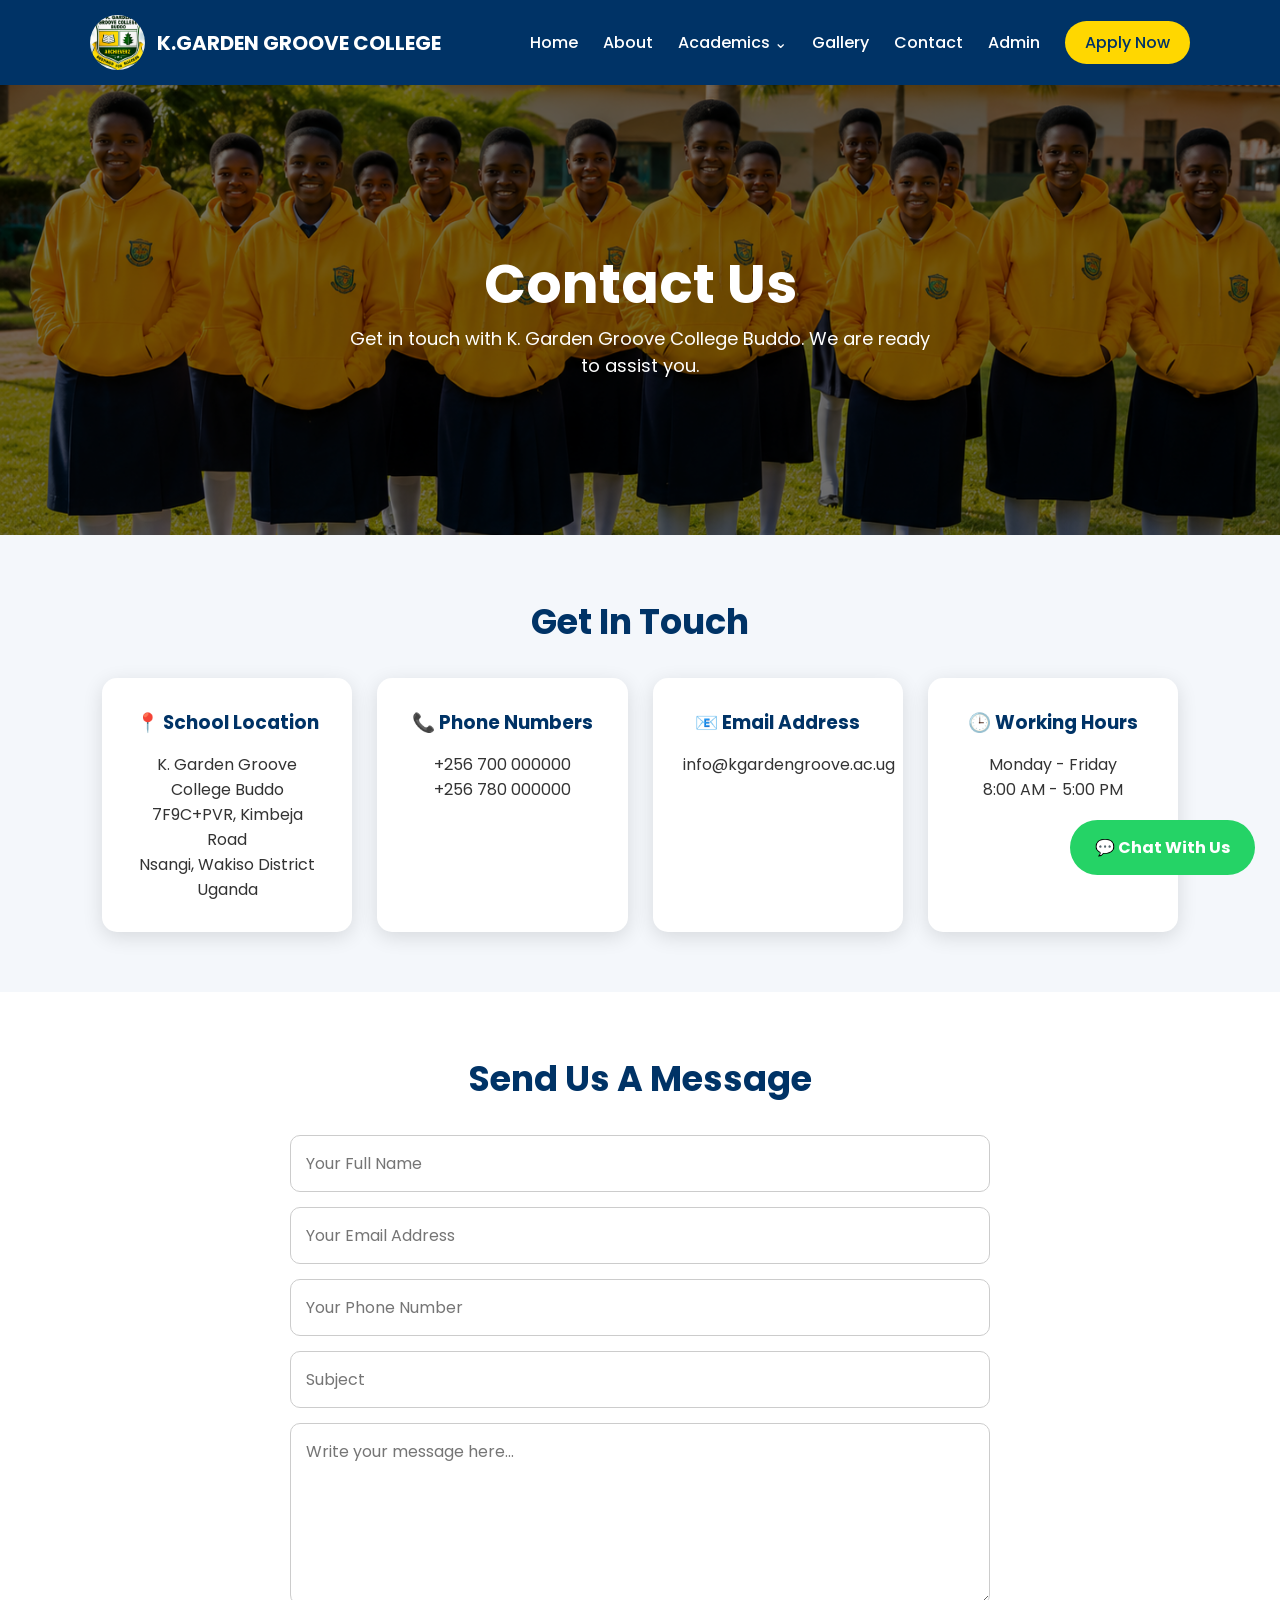
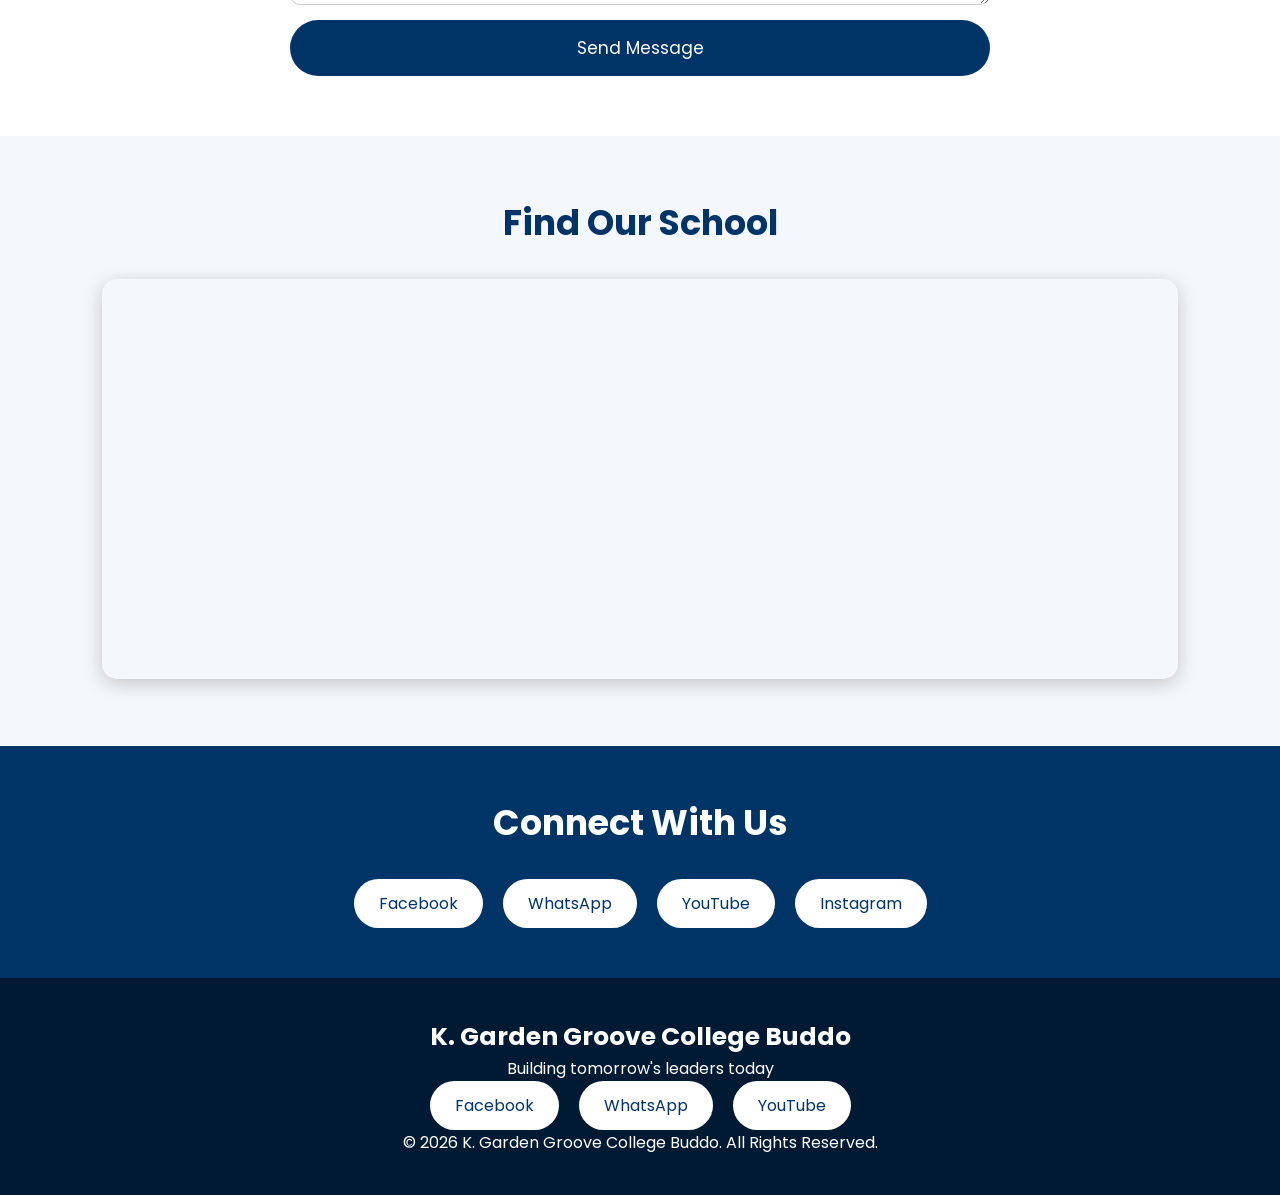
<file: contact.html>
<!DOCTYPE html>
<html lang="en">

<head>

<meta charset="UTF-8">
<meta name="viewport" content="width=device-width, initial-scale=1.0">

<title>Contact Us | K. Garden Groove College Buddo</title>

<link rel="stylesheet" href="contact.css">
<link rel="icon" type="Badge.jpg" href="Badge.jpg">
<link href="https://fonts.googleapis.com/css2?family=Poppins:wght@300;400;500;600;700&display=swap" rel="stylesheet">

</head>


<body>


<!-- NAVIGATION -->

<header class="navbar">

    <div class="logo">
        <img src="Badge.jpg" alt="School Logo">
        <span>K.GARDEN GROOVE COLLEGE</span>
    </div>


    <nav>

        <ul class="nav-links" id="navLinks">


            <li>
                <a href="index.html">
                    Home
                </a>
            </li>


            <li>
                <a href="about.html">
                    About
                </a>
            </li>


            <!-- DROPDOWN -->

            <li class="dropdown">

                <a href="#">
                    Academics <span>⌄</span>
                </a>


                <ul class="dropdown-menu">


                    <li>
                        <a href="academics.html">
                            Departments
                        </a>
                    </li>


                    <li>
                        <a href="subjects.html">
                            Subjects
                        </a>
                    </li>


                    <li>
                        <a href="admissions.html">
                            Admissions
                        </a>
                    </li>


                </ul>


            </li>



            <li>
                <a href="gallery.html">
                    Gallery
                </a>
            </li>



            <li>
                <a href="contact.html">
                    Contact
                </a>
            </li>



            <li>
                <a href="admin-login.html">
                    Admin
                </a>
            </li>



            <li>
                <a href="admissions.html" class="apply-btn">
                    Apply Now
                </a>
            </li>


        </ul>

    </nav>



    <!-- MOBILE ICON -->

    <div class="menu-toggle" id="menuToggle">

        <i></i>
        <i></i>
        <i></i>

    </div>


</header>




<!-- HERO SECTION -->

<section class="contact-hero">

    <img src="ChatGPT Image Jul 20, 2026, 01_05_11 PM.png" class="hero-image" alt="K Garden Groove College">

    <div class="hero-overlay"></div>

    <div class="hero-content">

        <h1>Contact Us</h1>

        <p>
            Get in touch with K. Garden Groove College Buddo.
            We are ready to assist you.
        </p>

    </div>

</section>






<!-- CONTACT INFORMATION -->

<section class="contact-info">


<h2>Get In Touch</h2>


<div class="cards-container">



<div class="info-card">

<h3>📍 School Location</h3>

<p>
K. Garden Groove College Buddo<br>
7F9C+PVR, Kimbeja Road<br>
Nsangi, Wakiso District<br>
Uganda
</p>

</div>





<div class="info-card">

<h3>📞 Phone Numbers</h3>

<p>
+256 700 000000<br>
+256 780 000000
</p>

</div>





<div class="info-card">

<h3>📧 Email Address</h3>

<p>
info@kgardengroove.ac.ug
</p>

</div>





<div class="info-card">

<h3>🕒 Working Hours</h3>

<p>
Monday - Friday<br>
8:00 AM - 5:00 PM
</p>

</div>



</div>


</section>








<!-- CONTACT FORM -->


<section class="contact-form-section">


<h2>Send Us A Message</h2>


<form id="contactForm">


<input type="text" 
placeholder="Your Full Name" 
required>



<input type="email" 
placeholder="Your Email Address" 
required>



<input type="tel" 
placeholder="Your Phone Number">



<input type="text" 
placeholder="Subject">



<textarea 
rows="6" 
placeholder="Write your message here..." 
required></textarea>



<button type="submit" class="btn">
Send Message
</button>


</form>


</section>








<!-- GOOGLE MAP -->

<section class="map-section">


<h2>Find Our School</h2>


<iframe

src="https://www.google.com/maps?q=7F9C%2BPVR%2C%20Kimbeja%20Road%2C%20Nsangi&output=embed"

width="100%"

height="400"

style="border:0;"

allowfullscreen=""

loading="lazy">

</iframe>


</section>








<!-- SOCIAL MEDIA -->

<section class="social-section">


<h2>Connect With Us</h2>


<div class="social">


<a href="#">
Facebook
</a>


<a href="#">
WhatsApp
</a>


<a href="#">
YouTube
</a>


<a href="#">
Instagram
</a>


</div>


</section>








<!-- WHATSAPP FLOATING BUTTON -->

<a href="https://wa.me/256700000000" class="whatsapp">

💬 Chat With Us

</a>








<!-- FOOTER -->


<footer>


<h3>
K. Garden Groove College Buddo
</h3>


<p>
Building tomorrow's leaders today
</p>


<div class="social">


<a href="#">
Facebook
</a>


<a href="#">
WhatsApp
</a>


<a href="#">
YouTube
</a>


</div>



<p>
© 2026 K. Garden Groove College Buddo. All Rights Reserved.
</p>


</footer>









<script>


// MOBILE MENU

const menuBtn = document.getElementById("menuBtn");

const navLinks = document.querySelector(".nav-links");


menuBtn.onclick = () => {

navLinks.classList.toggle("show");

};






// CONTACT FORM

document
.getElementById("contactForm")
.addEventListener("submit", function(e){


e.preventDefault();


alert("Thank you! Your message has been received.");


this.reset();


});



</script>
<script src="email.js"></script>


</body>

</html>
</file>
<file: style.css>
/*==========================
    GOOGLE FONT
==========================*/
@import url('https://fonts.googleapis.com/css2?family=Poppins:wght@300;400;500;600;700;800&display=swap');

/*==========================
    RESET
==========================*/
*{
    margin:0;
    padding:0;
    box-sizing:border-box;
    font-family:'Poppins',sans-serif;
    scroll-behavior:smooth;
}

body{
    background:#f5f7fa;
    color:#333;
    line-height:1.7;
}

img{
    width:100%;
    display:block;
}

a{
    text-decoration:none;
}

ul{
    list-style:none;
}

.container{
    width:90%;
    max-width:1200px;
    margin:auto;
}

section{
    padding:80px 0;
}

.section-title{
    text-align:center;
    color:#0B7A3D;
    font-size:2.3rem;
    margin-bottom:50px;
}

/*==========================
    HEADER
==========================*/

header{
    position:fixed;
    width:100%;
    top:0;
    left:0;
    z-index:1000;
    background:rgba(0,0,0,.55);
    backdrop-filter:blur(10px);
}

/* NAVBAR */

.navbar{

position:fixed;
top:0;
left:0;
width:100%;

display:flex;
justify-content:space-between;
align-items:center;

padding:15px 50px;

background:rgba(255,255,255,0.75);

backdrop-filter:blur(15px);

z-index:1000;

box-shadow:0 5px 20px rgba(0,0,0,0.15);

}



/* LOGO */


.logo{

display:flex;
align-items:center;
gap:12px;

}


.logo img{

width:55px;
height:55px;

border-radius:50%;

}



.logo span{

font-size:20px;
font-weight:800;

color:#004aad;

}



/* MENU */


.nav-links{

display:flex;

align-items:center;

gap:25px;

list-style:none;

}



.nav-links li{

position:relative;

}



.nav-links a{

text-decoration:none;

color:#222;

font-weight:600;

transition:.3s;

}



.nav-links a:hover{

color:#004aad;

}



/* DROPDOWN */


.dropdown-menu{

position:absolute;

top:35px;

left:0;

width:210px;

background:white;

border-radius:12px;

padding:15px 0;

list-style:none;


opacity:0;

visibility:hidden;

transform:translateY(20px);

transition:.4s;


box-shadow:0 15px 30px rgba(0,0,0,.15);

}



.dropdown-menu li{

padding:10px 20px;

}



.dropdown:hover .dropdown-menu{

opacity:1;

visibility:visible;

transform:translateY(0);

}




/* APPLY BUTTON */


.apply-btn{

background:#004aad;

color:white !important;

padding:12px 25px;

border-radius:30px;

transition:.3s;

}



.apply-btn:hover{

background:#002b6b;

transform:translateY(-3px);

}



/* MOBILE MENU */


.menu-toggle{

display:none;

cursor:pointer;

}



.menu-toggle i{

display:block;

width:30px;

height:3px;

background:#004aad;

margin:6px;

}




@media(max-width:900px){


.menu-toggle{

display:block;

}



.nav-links{

position:absolute;

top:80px;

left:0;

width:100%;

background:white;

display:none;

flex-direction:column;

padding:30px;

}



.nav-links.active{

display:flex;

}



.dropdown-menu{

position:static;

opacity:1;

visibility:visible;

transform:none;

display:none;

}



.dropdown:hover .dropdown-menu{

display:block;

}


}


/* APPLY BUTTON */

.apply-btn{

background:#0057b7;
color:white !important;

padding:12px 20px !important;

border-radius:30px;

}


.apply-btn:hover{

background:#003d80;

}



/* MOBILE BUTTON */

.menu-toggle{

display:none;

font-size:28px;

cursor:pointer;

}




@media(max-width:768px){


.menu-toggle{

display:block;

}


.nav-links{

position:absolute;

top:70px;
left:0;

width:100%;

background:white;

flex-direction:column;

display:none;

padding:20px;

}



.nav-links.active{

display:flex;

}


.dropdown-menu{

position:static;

box-shadow:none;

}


}
/*==========================
    HERO
==========================*/

/* HERO */

.hero{

position:relative;

width:100%;

height:100vh;

overflow:hidden;

}



.slide{

position:absolute;

width:100%;

height:100%;

opacity:0;

transition:opacity 1.5s ease;

}



.slide.active{

opacity:1;

z-index:1;

}



.slide img{

width:100%;

height:100%;

object-fit:cover;

animation:zoom 10s linear infinite;

}



@keyframes zoom{

0%{

transform:scale(1);

}

100%{

transform:scale(1.1);

}

}



/* DARK OVERLAY */

.hero-overlay{

position:absolute;

top:0;

left:0;

width:100%;

height:100%;

background:rgba(0,0,0,.45);

z-index:2;

}



/* CONTENT */

.hero-content{

position:absolute;

top:50%;

left:50%;

transform:translate(-50%,-50%);

text-align:center;

color:white;

z-index:3;

width:90%;

}



.hero-content h1{

font-size:65px;

margin-bottom:20px;

animation:fadeDown 1s;

}



.hero-content p{

font-size:24px;

margin-bottom:35px;

animation:fadeUp 1.2s;

}



.hero-btn{

display:inline-block;

padding:15px 40px;

background:#0d6efd;

color:white;

text-decoration:none;

border-radius:40px;

font-size:18px;

font-weight:bold;

transition:.3s;

}



.hero-btn:hover{

background:#004aad;

transform:translateY(-4px);

}



@keyframes fadeDown{

from{

opacity:0;

transform:translate(-50%,-70%);

}

to{

opacity:1;

transform:translate(-50%,-50%);

}

}



@keyframes fadeUp{

from{

opacity:0;

transform:translate(-50%,-30%);

}

to{

opacity:1;

transform:translate(-50%,-50%);

}

}



@media(max-width:768px){

.hero-content h1{

font-size:38px;

}

.hero-content p{

font-size:18px;

}

}
.motto{
    color:#F4C430;
    font-weight:600;
    margin:15px 0 35px;
}

.btn{
    display:inline-block;
    background:#0B7A3D;
    color:#fff;
    padding:14px 35px;
    border-radius:40px;
    transition:.4s;
}

.btn:hover{
    background:#F4C430;
    color:#000;
    transform:translateY(-5px);
}

/*==========================
    ABOUT
==========================*/

.about-content{
    display:grid;
    grid-template-columns:1fr 1fr;
    gap:50px;
    align-items:center;
}

.about-image img{
    border-radius:15px;
    box-shadow:0 15px 35px rgba(0,0,0,.2);
}

.about-text h3{
    color:#0B7A3D;
    font-size:32px;
    margin-bottom:20px;
}

.about-text p{
    margin-bottom:20px;
}

/*==========================
    WHY US
==========================*/

.cards{
    display:grid;
    grid-template-columns:repeat(auto-fit,minmax(250px,1fr));
    gap:30px;
}

.card{
    background:#fff;
    text-align:center;
    padding:35px;
    border-radius:15px;
    transition:.4s;
    box-shadow:0 8px 20px rgba(0,0,0,.08);
}

.card:hover{
    transform:translateY(-10px);
}

.card i{
    font-size:45px;
    color:#0B7A3D;
    margin-bottom:20px;
}

.card h3{
    margin-bottom:15px;
}

/*==========================
    STATS
==========================*/

.stats{
    background:#0B7A3D;
}

.stats .container{
    display:grid;
    grid-template-columns:repeat(auto-fit,minmax(180px,1fr));
    gap:20px;
    text-align:center;
}

.stat{
    color:#fff;
}

.counter{
    font-size:50px;
    color:#F4C430;
}

/*==========================
    FACILITIES
==========================*/

.facility-grid{
    display:grid;
    grid-template-columns:repeat(auto-fit,minmax(220px,1fr));
    gap:25px;
}

.facility{
    background:#fff;
    padding:30px;
    text-align:center;
    border-radius:15px;
    box-shadow:0 8px 20px rgba(0,0,0,.08);
    transition:.4s;
}

.facility:hover{
    transform:scale(1.05);
}

.facility i{
    font-size:40px;
    color:#0B7A3D;
    margin-bottom:15px;
}

/*==========================
    GALLERY
==========================*/

.gallery-grid{
    display:grid;
    grid-template-columns:repeat(auto-fit,minmax(280px,1fr));
    gap:20px;
}

.gallery-grid img{
    height:260px;
    object-fit:cover;
    border-radius:15px;
    transition:.4s;
    cursor:pointer;
}

.gallery-grid img:hover{
    transform:scale(1.05);
}

/*==========================
    NEWS
==========================*/

.news-container{
    display:grid;
    grid-template-columns:repeat(auto-fit,minmax(280px,1fr));
    gap:25px;
}

.news-card{
    background:#fff;
    padding:30px;
    border-radius:15px;
    box-shadow:0 8px 20px rgba(0,0,0,.08);
}

.news-card h3{
    color:#0B7A3D;
    margin-bottom:15px;
}

/*==========================
    CONTACT
==========================*/

.contact{
    background:#0B7A3D;
    color:#fff;
    text-align:center;
}

.contact h2{
    color:#F4C430;
    margin-bottom:25px;
}

.contact p{
    margin:8px 0;
}

/*==========================
    FOOTER
==========================*/

footer{
    background:#111;
    color:#fff;
    text-align:center;
    padding:30px 20px;
}

/*==========================
    ANIMATIONS
==========================*/

@keyframes fadeUp{

    from{
        opacity:0;
        transform:translateY(50px);
    }

    to{
        opacity:1;
        transform:translateY(0);
    }

}

/*==========================
    RESPONSIVE
==========================*/

@media(max-width:992px){

.hero-content h2{
    font-size:42px;
}

.about-content{
    grid-template-columns:1fr;
}

}

@media(max-width:768px){

.nav-links{
    position:fixed;
    top:90px;
    right:-100%;
    width:270px;
    height:100vh;
    background:#0B7A3D;
    flex-direction:column;
    padding:40px;
    transition:.4s;
}

.nav-links.active{
    right:0;
}

.menu-btn{
    display:block;
}

.hero-content h2{
    font-size:32px;
}

.hero-content p{
    font-size:17px;
}

.logo h2{
    display:none;
}

.section-title{
    font-size:1.8rem;
}

}
/* NEWS TICKER */


.news-bar{

display:flex;

align-items:center;

gap:15px;

background:#003b7a;

color:white;

padding:10px;

font-weight:500;

}


.news-bar span{

background:#ffcc00;

color:black;

padding:8px 15px;

border-radius:20px;

}



.announcement-card{

background:white;

padding:20px;

margin:15px 0;

border-radius:15px;

box-shadow:0 5px 15px #ddd;

}


.announcement-card button{

background:red;

padding:8px 15px;

}
</file>
<file: admin.css>
*{
box-sizing:border-box;
font-family:Poppins,Arial;
}


body{

margin:0;
background:#f4f7fb;

}


.login-box{

width:350px;
margin:100px auto;
background:white;
padding:30px;
border-radius:15px;
box-shadow:0 10px 30px #ccc;

}


input{

width:100%;
padding:12px;
margin:10px 0;

}


button{

background:#0066ff;
color:white;
border:none;
padding:12px 20px;
border-radius:8px;
cursor:pointer;

}



.sidebar{

position:fixed;
width:250px;
height:100vh;
background:#003b7a;
color:white;
padding:20px;

}


.sidebar a{

display:block;
color:white;
text-decoration:none;
padding:15px;

}



.content{

margin-left:270px;
padding:30px;

}



section{

background:white;
padding:20px;
margin-bottom:25px;
border-radius:15px;

}
.announcement-card{
    background:#fff;
    border-left:6px solid #0B7A3D;
    padding:20px;
    margin:20px 0;
    border-radius:12px;
    box-shadow:0 8px 20px rgba(0,0,0,.08);
}

.announcement-card h3{
    color:#0B7A3D;
    margin-bottom:10px;
}

.announcement-card small{
    color:#777;
}

.delete-btn{
    margin-top:15px;
    padding:10px 18px;
    border:none;
    background:#d62828;
    color:white;
    border-radius:8px;
    cursor:pointer;
    transition:.3s;
}

.delete-btn:hover{
    background:#a4161a;
}

.empty-message{
    text-align:center;
    color:#777;
    padding:30px;
}
.application-card{

    background:#fff;
    border-left:5px solid #0B7A3D;
    border-radius:10px;
    padding:20px;
    margin-bottom:20px;
    box-shadow:0 5px 15px rgba(0,0,0,.1);

}

.application-card h3{

    color:#0B7A3D;
    margin-bottom:10px;

}

.application-card p{

    margin:5px 0;

}

.application-card button{

    margin-top:15px;
    background:#d9534f;
    color:#fff;
    border:none;
    padding:10px 18px;
    border-radius:6px;
    cursor:pointer;

}

.application-card button:hover{

    background:#c9302c;

}
</file>
<file: login.css>
/* ================================
   GLOBAL SETTINGS
================================ */

*{
    margin:0;
    padding:0;
    box-sizing:border-box;
    font-family:'Poppins',sans-serif;
}


html{
    scroll-behavior:smooth;
}



body{

    min-height:100vh;

    background:
    linear-gradient(
        rgba(0,51,102,.85),
        rgba(0,0,0,.75)
    ),
    url("Badge.jpg");

    background-size:cover;

    background-position:center;

    padding-top:90px;

}





/* ================================
   NAVBAR
================================ */


.navbar{

    width:100%;

    background:#003366;

    display:flex;

    justify-content:space-between;

    align-items:center;

    padding:15px 7%;

    position:fixed;

    top:0;

    left:0;

    z-index:1000;

}



/* NAV LOGO */


.nav-logo{

    display:flex;

    align-items:center;

    gap:12px;

    color:white;

    font-size:20px;

    font-weight:700;

}



.nav-logo img{

    width:55px;

    height:55px;

    border-radius:50%;

    object-fit:cover;

    border:3px solid #ffd700;

}





/* ================================
   NAV LINKS
================================ */


.nav-links{

    display:flex;

    align-items:center;

    gap:25px;

    list-style:none;

}



.nav-links li{

    position:relative;

}



.nav-links a{

    color:white;

    text-decoration:none;

    font-weight:500;

    transition:.3s;

}



.nav-links a:hover{

    color:#ffd700;

}



.nav-links .active{

    color:#ffd700;

}




/* APPLY BUTTON */


.apply-btn{

    background:#ffd700;

    color:#003366!important;

    padding:10px 22px;

    border-radius:30px;

    font-weight:bold;

}



.apply-btn:hover{

    background:white;

}





/* ================================
   DROPDOWN
================================ */


.dropdown-menu{

    position:absolute;

    top:35px;

    left:0;

    width:180px;

    background:white;

    list-style:none;

    border-radius:10px;

    overflow:hidden;

    box-shadow:
    0 10px 25px rgba(0,0,0,.3);

    display:none;

}



.dropdown-menu li{

    padding:12px;

}



.dropdown-menu a{

    color:#003366;

}



.dropdown-menu li:hover{

    background:#eee;

}



.dropdown:hover .dropdown-menu{

    display:block;

}







/* ================================
   MOBILE MENU
================================ */


.menu-toggle{

    display:none;

    color:white;

    font-size:30px;

    cursor:pointer;

}






/* ================================
   LOGIN CARD
================================ */


.login-box{

    width:380px;

    background:white;

    padding:40px;

    border-radius:25px;

    box-shadow:

    0 20px 50px rgba(0,0,0,.35);

    margin:60px auto;

    animation:slide .8s ease;

}



@keyframes slide{


from{

transform:translateY(-40px);

opacity:0;

}


to{

transform:translateY(0);

opacity:1;

}


}






/* LOGIN LOGO */


.login-logo{

    text-align:center;

    margin-bottom:20px;

}



.login-logo img{

    width:90px;

    height:90px;

    border-radius:50%;

    object-fit:cover;

    border:4px solid #ffd700;

}





/* TITLE */


.login-box h2{

    text-align:center;

    color:#003366;

    margin-bottom:30px;

}






/* INPUTS */


.input-box{

    margin-bottom:20px;

}



.input-box input{

    width:100%;

    padding:15px;

    border-radius:12px;

    border:1px solid #ccc;

    outline:none;

    font-size:15px;

}



.input-box input:focus{

    border-color:#003366;

    box-shadow:

    0 0 10px rgba(0,51,102,.3);

}






/* BUTTON */


button{

    width:100%;

    padding:15px;

    border:none;

    border-radius:30px;

    background:#003366;

    color:white;

    font-size:17px;

    cursor:pointer;

    font-weight:bold;

    transition:.3s;

}



button:hover{

    background:#ffd700;

    color:#003366;

}






#message{

    text-align:center;

    margin-top:20px;

    color:red;

    font-weight:bold;

}







/* ================================
   MOBILE RESPONSIVE
================================ */


@media(max-width:900px){



.nav-links{

    position:absolute;

    top:85px;

    left:0;

    width:100%;

    background:#003366;

    flex-direction:column;

    padding:25px;

    display:none;

}



.nav-links.show{

    display:flex;

}




.menu-toggle{

    display:block;

}



.nav-logo span{

    font-size:14px;

}




.dropdown-menu{

    position:static;

    width:100%;

    margin-top:10px;

}



.dropdown:hover .dropdown-menu{

    display:block;

}




.login-box{

    width:90%;

}


}
</file>
<file: admission.css>
/*==================================
        GOOGLE FONT
==================================*/
@import url('https://fonts.googleapis.com/css2?family=Poppins:wght@300;400;500;600;700;800&display=swap');

/*==================================
        RESET
==================================*/

*{
    margin:0;
    padding:0;
    box-sizing:border-box;
    font-family:'Poppins',sans-serif;
}

html{
    scroll-behavior:smooth;
}

body{
    background:#f5f7fa;
    color:#333;
    line-height:1.7;
}

img{
    max-width:100%;
    display:block;
}

a{
    text-decoration:none;
}

ul{
    list-style:none;
}

/*==================================
        HEADER
==================================*/

.header{
    position:fixed;
    top:0;
    left:0;
    width:100%;
    background:#0B7A3D;
    z-index:1000;
    box-shadow:0 5px 20px rgba(0,0,0,.15);
}

.navbar{
    width:90%;
    max-width:1300px;
    margin:auto;
    display:flex;
    justify-content:space-between;
    align-items:center;
    padding:15px 0;
}

.logo{
    display:flex;
    align-items:center;
    gap:12px;
}

.logo img{
    width:55px;
    height:55px;
    border-radius:50%;
    object-fit:cover;
}

.logo span{
    color:#fff;
    font-size:20px;
    font-weight:700;
}

.nav-links{
    display:flex;
    align-items:center;
    gap:25px;
}

.nav-links li{
    position:relative;
}

.nav-links a{
    color:#fff;
    font-weight:500;
    transition:.3s;
}

.nav-links a:hover{
    color:#FFD54F;
}

.apply-btn{
    background:#FFD54F;
    color:#000 !important;
    padding:10px 20px;
    border-radius:30px;
    font-weight:600;
}

.apply-btn:hover{
    background:#fff;
}

/*==================================
        DROPDOWN
==================================*/

.dropdown-menu{
    position:absolute;
    top:45px;
    left:0;
    background:#fff;
    min-width:200px;
    border-radius:10px;
    overflow:hidden;
    display:none;
    box-shadow:0 10px 25px rgba(0,0,0,.15);
}

.dropdown-menu li a{
    display:block;
    color:#333;
    padding:12px 18px;
}

.dropdown-menu li a:hover{
    background:#0B7A3D;
    color:#fff;
}

.dropdown:hover .dropdown-menu{
    display:block;
}

/*==================================
        MOBILE BUTTON
==================================*/

.menu-toggle{
    display:none;
    color:#fff;
    font-size:32px;
    cursor:pointer;
}

/*==================================
      BUTTONS
==================================*/

.btn{
    display:inline-block;
    background:#0B7A3D;
    color:#fff;
    padding:14px 30px;
    border-radius:50px;
    font-weight:600;
    transition:.3s;
}

.btn:hover{
    background:#095d2f;
    transform:translateY(-3px);
}

/*==================================
      ADMISSIONS PAGE CSS
==================================*/

/* HERO */

.admission-hero{
    position:relative;
    height:90vh;
    overflow:hidden;
    display:flex;
    align-items:center;
    justify-content:center;
    margin-top:85px;
}

.hero-image{
    position:absolute;
    width:100%;
    height:100%;
    object-fit:cover;
    filter:brightness(45%);
}

.admission-hero .hero-content{
    position:relative;
    z-index:2;
    text-align:center;
    color:#fff;
    max-width:800px;
    padding:20px;
}

.admission-hero h1{
    font-size:60px;
    font-weight:800;
    margin-bottom:20px;
}

.admission-hero p{
    font-size:22px;
    margin-bottom:30px;
}

/*==================================
        GENERAL
==================================*/

.about-section,
.steps,
.requirements,
.application,
.fees,
.why-us{
    width:90%;
    max-width:1200px;
    margin:70px auto;
}

.about-section{
    text-align:center;
}

.about-section h2,
.steps h2,
.requirements h2,
.application h2,
.fees h2,
.why-us h2{
    color:#0B7A3D;
    text-align:center;
    font-size:35px;
    margin-bottom:30px;
}

.about-section p{
    max-width:850px;
    margin:auto;
    font-size:18px;
}

/*==================================
        CARDS
==================================*/

.cards-container{
    display:grid;
    grid-template-columns:repeat(auto-fit,minmax(250px,1fr));
    gap:30px;
}

.info-card{
    background:#fff;
    padding:30px;
    border-radius:18px;
    border-top:5px solid #0B7A3D;
    box-shadow:0 10px 25px rgba(0,0,0,.1);
    transition:.3s;
}

.info-card:hover{
    transform:translateY(-10px);
    box-shadow:0 15px 35px rgba(0,0,0,.2);
}

.info-card h3{
    color:#0B7A3D;
    margin-bottom:15px;
}

/*==================================
        REQUIREMENTS
==================================*/

.requirements{
    background:#fff;
    padding:50px;
    border-radius:20px;
    box-shadow:0 10px 30px rgba(0,0,0,.08);
}

.requirements ul{
    display:grid;
    grid-template-columns:repeat(auto-fit,minmax(250px,1fr));
    gap:15px;
}

.requirements li{
    background:#f5f7fa;
    padding:15px;
    border-radius:10px;
    font-weight:500;
}

/*==================================
        FORM
==================================*/

.application{
    background:#fff;
    padding:50px;
    border-radius:20px;
    box-shadow:0 10px 30px rgba(0,0,0,.1);
}

#admissionForm{
    display:grid;
    gap:20px;
}

#admissionForm input,
#admissionForm select,
#admissionForm textarea{
    width:100%;
    padding:15px;
    border:1px solid #ddd;
    border-radius:10px;
    font-size:15px;
    outline:none;
    transition:.3s;
}

#admissionForm textarea{
    resize:none;
    height:140px;
}

#admissionForm input:focus,
#admissionForm select:focus,
#admissionForm textarea:focus{
    border-color:#0B7A3D;
    box-shadow:0 0 8px rgba(11,122,61,.25);
}

#admissionForm button{
    border:none;
    cursor:pointer;
}

/*==================================
        FEATURES
==================================*/

.features{
    display:grid;
    grid-template-columns:repeat(auto-fit,minmax(250px,1fr));
    gap:30px;
}

.features div{
    background:#fff;
    padding:30px;
    border-radius:18px;
    text-align:center;
    box-shadow:0 8px 20px rgba(0,0,0,.1);
    transition:.3s;
}

.features div:hover{
    transform:translateY(-8px);
}

.features h3{
    color:#0B7A3D;
    margin-bottom:15px;
}

/*==================================
        WHATSAPP
==================================*/

.whatsapp{
    position:fixed;
    right:20px;
    bottom:20px;
    background:#25D366;
    color:#fff;
    padding:15px 25px;
    border-radius:50px;
    font-weight:600;
    box-shadow:0 10px 25px rgba(0,0,0,.2);
    transition:.3s;
    z-index:999;
}

.whatsapp:hover{
    background:#128C7E;
    transform:translateY(-4px);
}

/*==================================
        FOOTER
==================================*/

footer{
    background:#0B7A3D;
    color:#fff;
    text-align:center;
    padding:50px 20px;
    margin-top:70px;
}

footer h3{
    margin-bottom:10px;
}

footer p{
    margin:10px 0;
}

footer .social{
    display:flex;
    justify-content:center;
    gap:20px;
    margin:25px 0;
}

footer .social a{
    color:#FFD54F;
    font-weight:600;
}

footer .social a:hover{
    color:#fff;
}

/*==================================
        MOBILE
==================================*/

@media(max-width:768px){

.logo span{
    font-size:15px;
}

.menu-toggle{
    display:block;
}

.nav-links{
    position:absolute;
    top:85px;
    left:0;
    width:100%;
    background:#0B7A3D;
    display:none;
    flex-direction:column;
    padding:20px 0;
    gap:15px;
}

.nav-links.show{
    display:flex;
}

.dropdown-menu{
    position:static;
    display:none;
    box-shadow:none;
    border-radius:0;
}

.dropdown:hover .dropdown-menu{
    display:block;
}

.admission-hero{
    height:75vh;
}

.admission-hero h1{
    font-size:38px;
}

.admission-hero p{
    font-size:17px;
}

.about-section h2,
.steps h2,
.requirements h2,
.application h2,
.fees h2,
.why-us h2{
    font-size:28px;
}

.application,
.requirements{
    padding:25px;
}

.whatsapp{
    right:10px;
    bottom:10px;
    padding:12px 18px;
    font-size:14px;
}

}
</file>
<file: contact.css>
/* ================================
   GLOBAL SETTINGS
================================ */

*{
    margin:0;
    padding:0;
    box-sizing:border-box;
    font-family:'Poppins',sans-serif;
}

body{
    background:#f4f7fb;
    color:#333;
}

html{
    scroll-behavior:smooth;
}

a{
    text-decoration:none;
}



/* ================================
   NAVBAR
================================ */

.navbar{

    width:100%;
    background:#003366;
    display:flex;
    justify-content:space-between;
    align-items:center;
    padding:15px 7%;
    position:sticky;
    top:0;
    z-index:1000;

}


/* LOGO */

.logo{

    display:flex;
    align-items:center;
    gap:12px;
    color:white;
    font-size:20px;
    font-weight:700;

}


.logo img{

    width:55px;
    height:55px;
    border-radius:50%;
    object-fit:cover;

}



/* NAV LINKS */

.nav-links{

    display:flex;
    align-items:center;
    gap:25px;
    list-style:none;

}


.nav-links li{

    position:relative;

}



.nav-links a{

    color:white;
    font-weight:500;
    transition:.3s;

}


.nav-links a:hover{

    color:#ffd700;

}


/* APPLY BUTTON */

.apply-btn{

    background:#ffd700;
    color:#003366!important;
    padding:10px 20px;
    border-radius:30px;
    font-weight:bold;

}


.apply-btn:hover{

    background:white;

}



/* ================================
   DROPDOWN MENU
================================ */


.dropdown-menu{

    position:absolute;
    top:35px;
    left:0;
    background:white;
    width:180px;
    list-style:none;
    display:none;
    border-radius:10px;
    box-shadow:0 10px 25px rgba(0,0,0,.2);
    overflow:hidden;

}


.dropdown-menu li{

    padding:12px;

}


.dropdown-menu a{

    color:#003366;

}


.dropdown-menu li:hover{

    background:#eee;

}


.dropdown:hover .dropdown-menu{

    display:block;

}




/* MOBILE MENU ICON */

.menu-toggle{

    display:none;
    cursor:pointer;

}


.menu-toggle i{

    display:block;
    width:30px;
    height:3px;
    background:white;
    margin:6px;

}




/* ================================
 HERO SECTION
================================ */


.contact-hero{

    height:450px;
    position:relative;

}


.hero-image{

    width:100%;
    height:100%;
    object-fit:cover;

}


.hero-overlay{

    position:absolute;
    inset:0;
    background:rgba(0,0,0,.55);

}



.hero-content{

    position:absolute;
    top:50%;
    left:50%;
    transform:translate(-50%,-50%);
    color:white;
    text-align:center;

}


.hero-content h1{

    font-size:55px;

}


.hero-content p{

    font-size:18px;
    max-width:600px;

}





/* ================================
 CONTACT INFORMATION
================================ */


.contact-info{

    padding:60px 8%;
    text-align:center;

}


.contact-info h2,
.contact-form-section h2,
.map-section h2,
.social-section h2{

    color:#003366;
    font-size:35px;
    margin-bottom:30px;

}



.cards-container{

    display:grid;
    grid-template-columns:repeat(auto-fit,minmax(250px,1fr));
    gap:25px;

}



.info-card{

    background:white;
    padding:30px;
    border-radius:15px;
    box-shadow:0 5px 20px rgba(0,0,0,.12);
    transition:.3s;

}



.info-card:hover{

    transform:translateY(-10px);

}


.info-card h3{

    color:#003366;
    margin-bottom:15px;

}





/* ================================
 CONTACT FORM
================================ */


.contact-form-section{

    background:white;
    padding:60px 8%;
    text-align:center;

}



#contactForm{

    max-width:700px;
    margin:auto;
    display:flex;
    flex-direction:column;
    gap:15px;

}



#contactForm input,
#contactForm textarea{

    width:100%;
    padding:15px;
    border:1px solid #ccc;
    border-radius:10px;
    font-size:16px;

}



#contactForm input:focus,
#contactForm textarea:focus{

    border-color:#003366;
    outline:none;

}



.btn{

    background:#003366;
    color:white;
    padding:15px;
    border:none;
    border-radius:30px;
    cursor:pointer;
    font-size:17px;

}


.btn:hover{

    background:#ffd700;
    color:#003366;

}





/* ================================
 MAP
================================ */


.map-section{

    padding:60px 8%;
    text-align:center;

}


.map-section iframe{

    border-radius:15px;
    box-shadow:0 5px 20px rgba(0,0,0,.2);

}




/* ================================
 SOCIAL
================================ */


.social-section{

    background:#003366;
    color:white;
    text-align:center;
    padding:50px;

}



.social-section h2{

    color:white;

}


.social{

    display:flex;
    justify-content:center;
    gap:20px;
    flex-wrap:wrap;

}


.social a{

    background:white;
    color:#003366;
    padding:12px 25px;
    border-radius:30px;

}



.social a:hover{

    background:#ffd700;

}





/* ================================
 WHATSAPP BUTTON
================================ */


.whatsapp{

    position:fixed;
    right:25px;
    bottom:25px;
    background:#25D366;
    color:white;
    padding:15px 25px;
    border-radius:50px;
    font-weight:bold;
    z-index:999;

}


.whatsapp:hover{

    background:#128C7E;

}




/* ================================
 FOOTER
================================ */


footer{

    background:#001a33;
    color:white;
    text-align:center;
    padding:40px;

}


footer h3{

    font-size:25px;

}




/* ================================
 MOBILE RESPONSIVE
================================ */


@media(max-width:900px){


.nav-links{

    position:absolute;
    top:80px;
    left:0;
    width:100%;
    background:#003366;
    flex-direction:column;
    padding:25px;
    display:none;

}


.nav-links.active{

    display:flex;

}


.menu-toggle{

    display:block;

}



.dropdown-menu{

    position:static;
    width:100%;

}


.dropdown:hover .dropdown-menu{

    display:block;

}



.logo span{

    font-size:14px;

}



.hero-content h1{

    font-size:38px;

}


}
</file>
